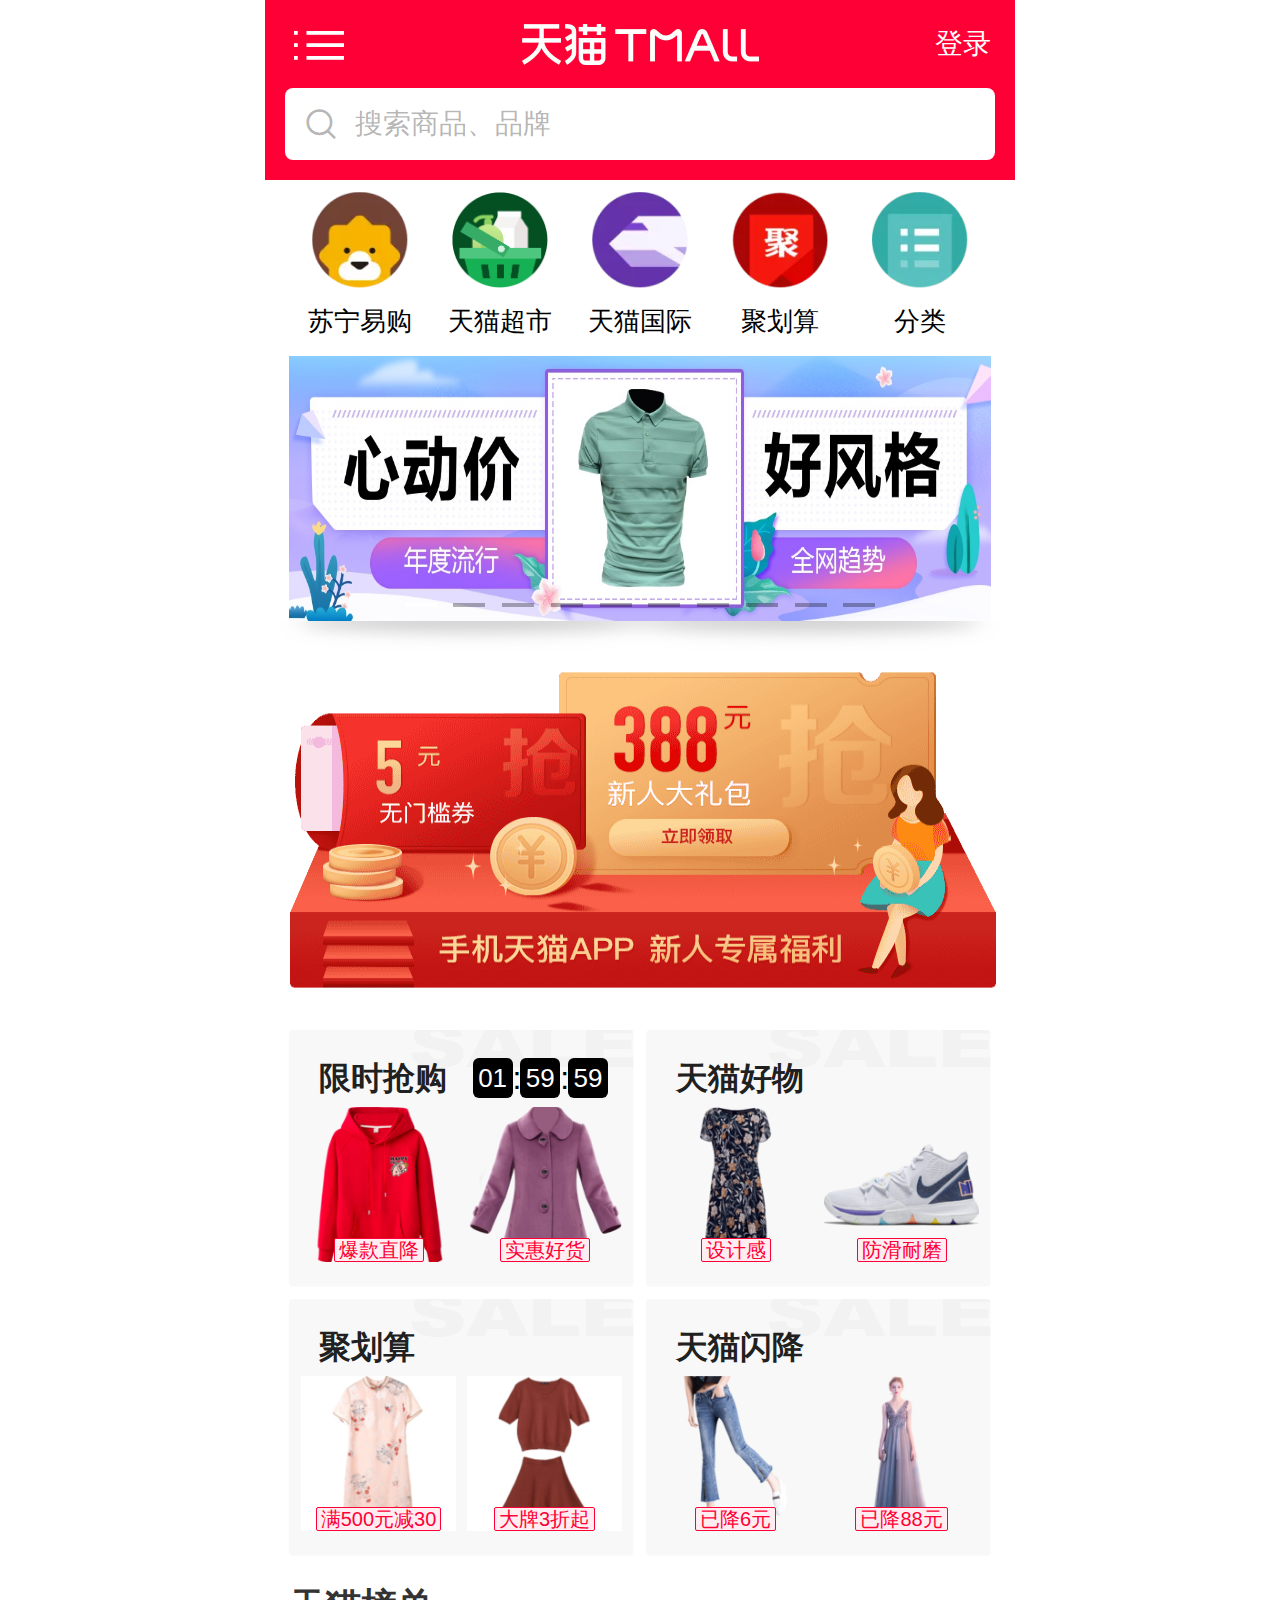
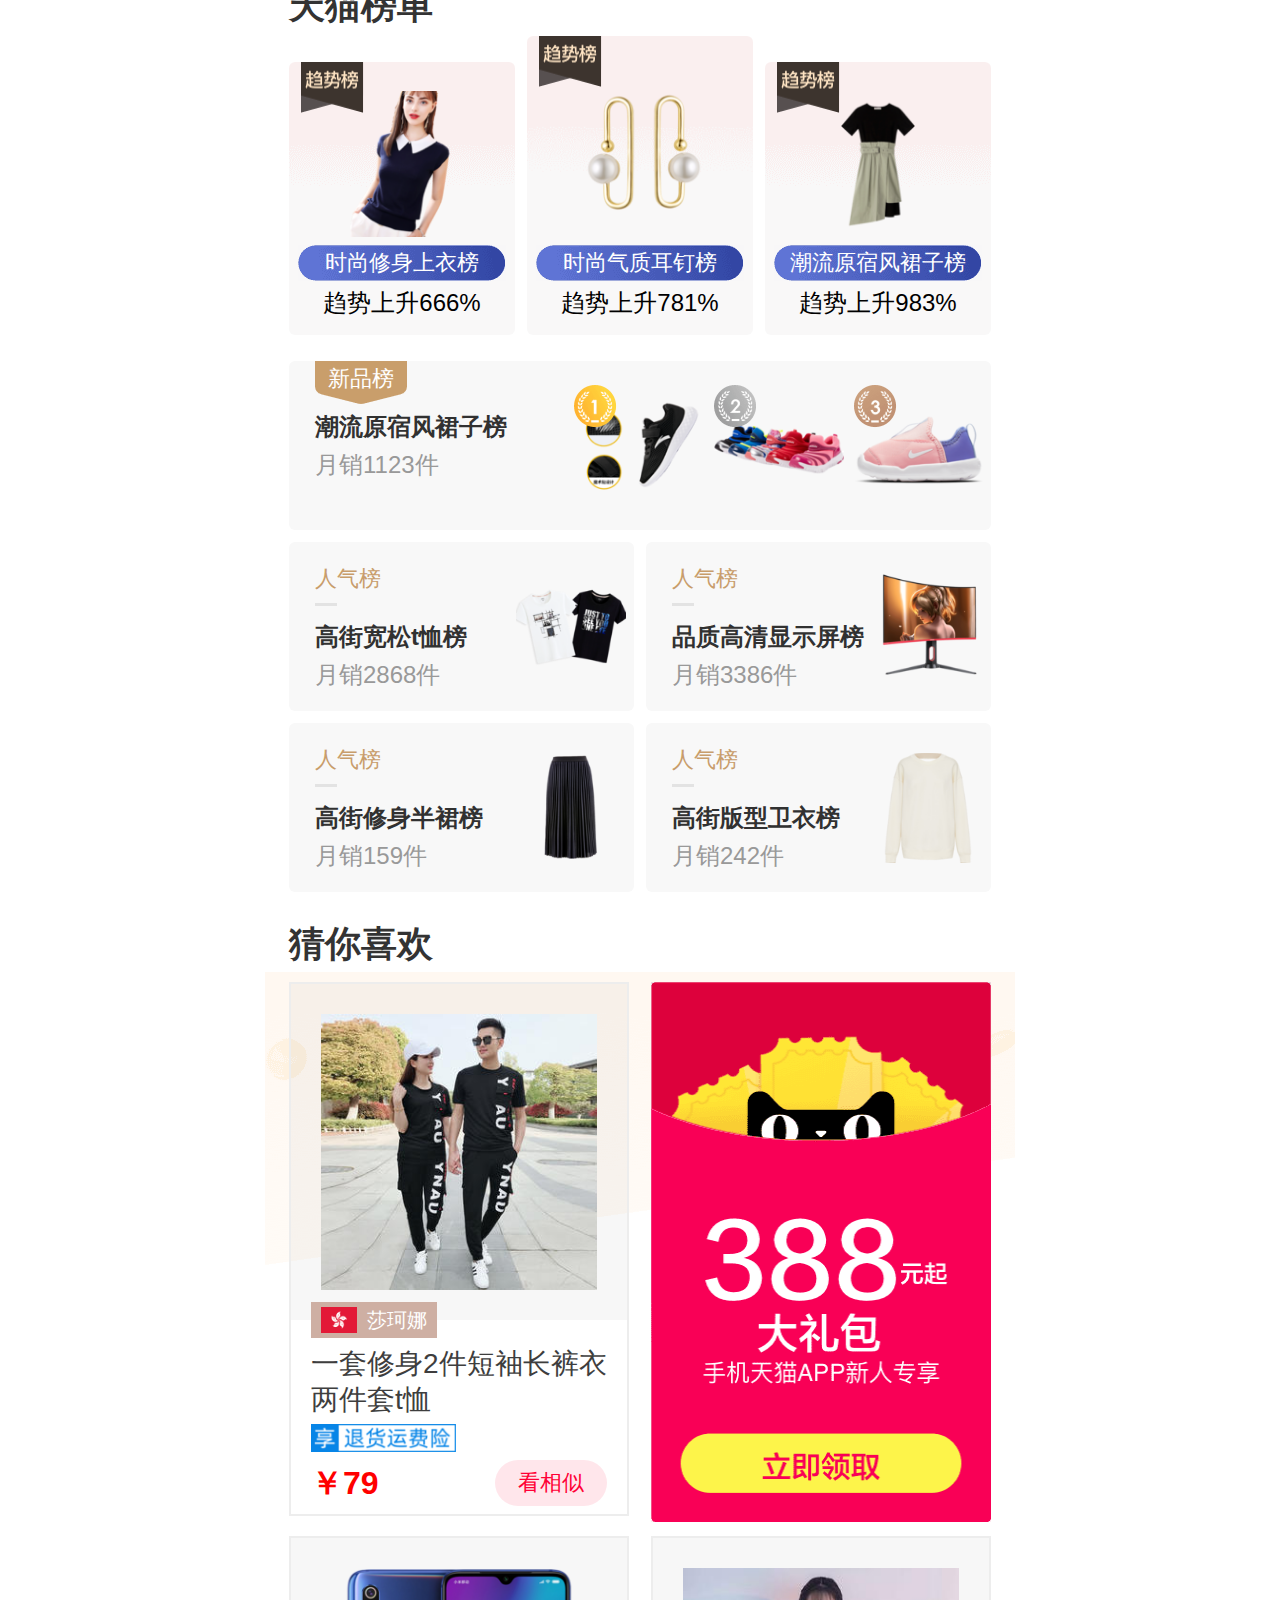
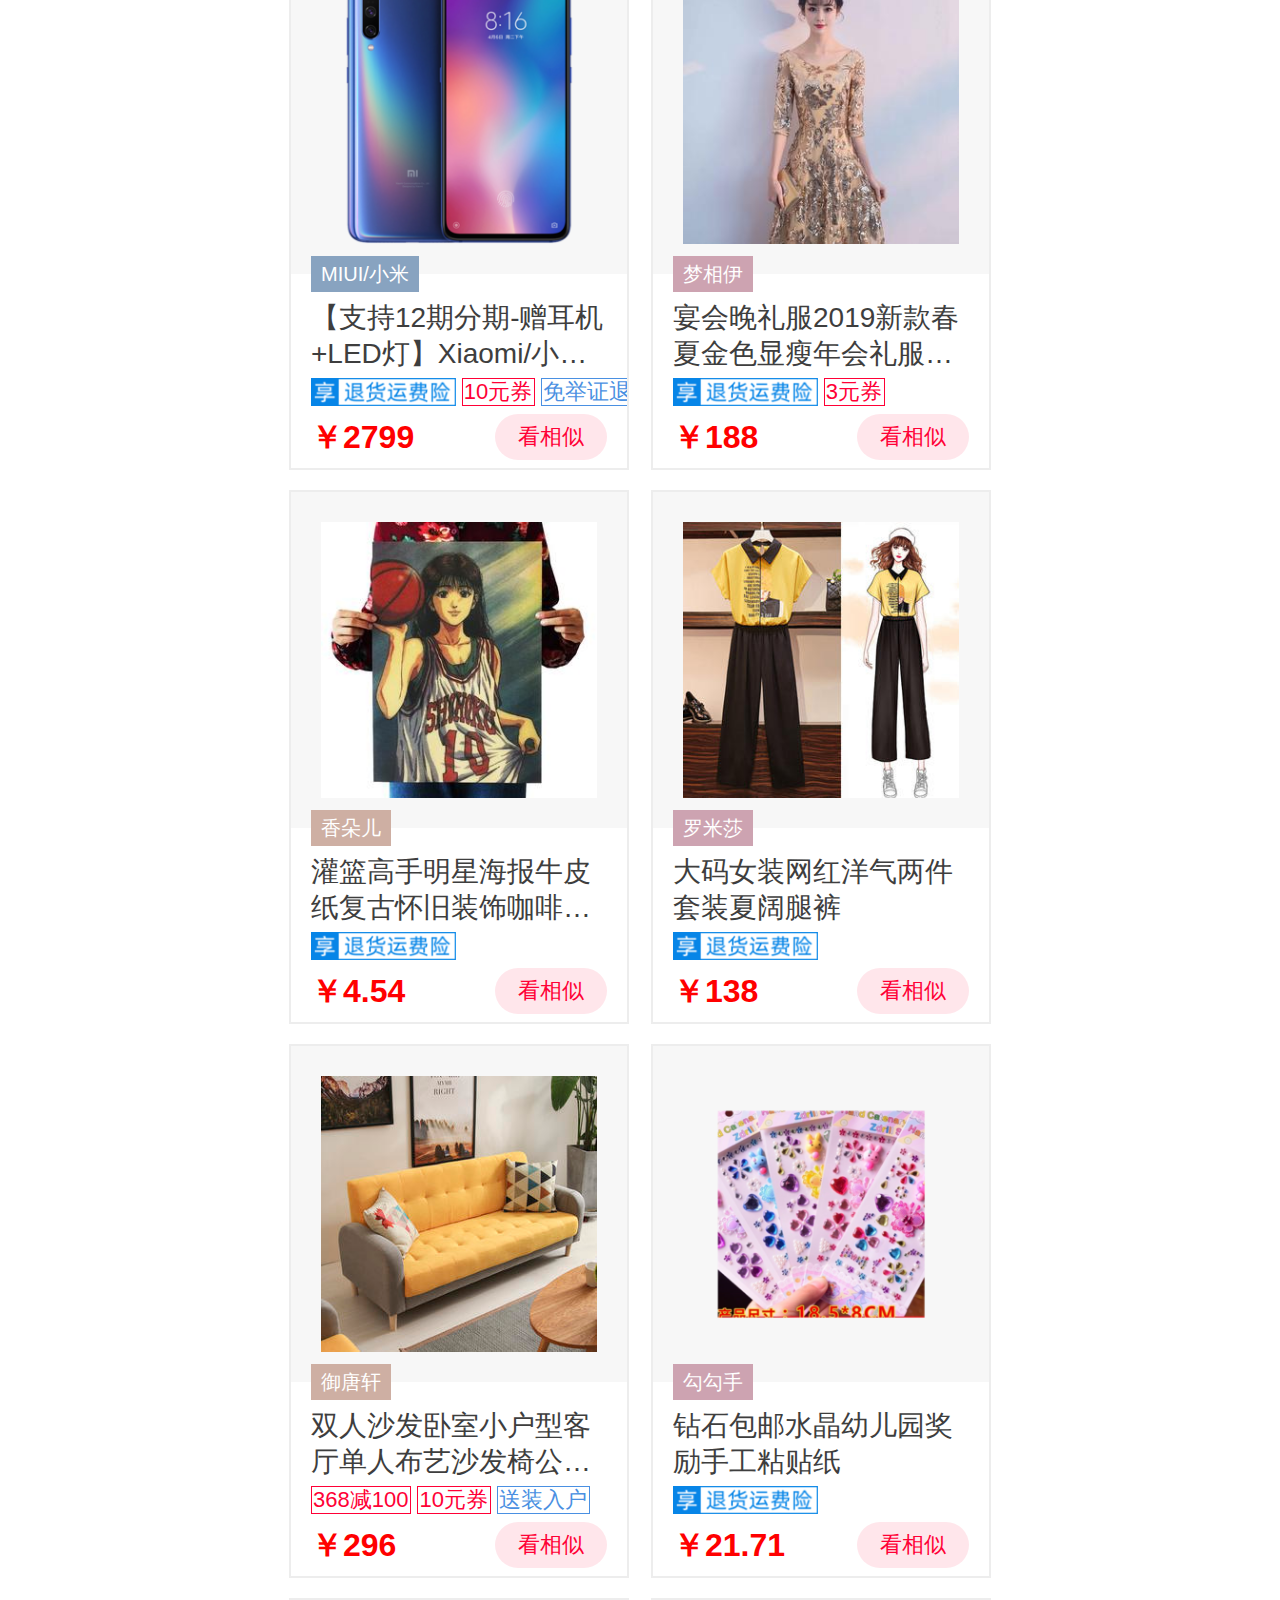
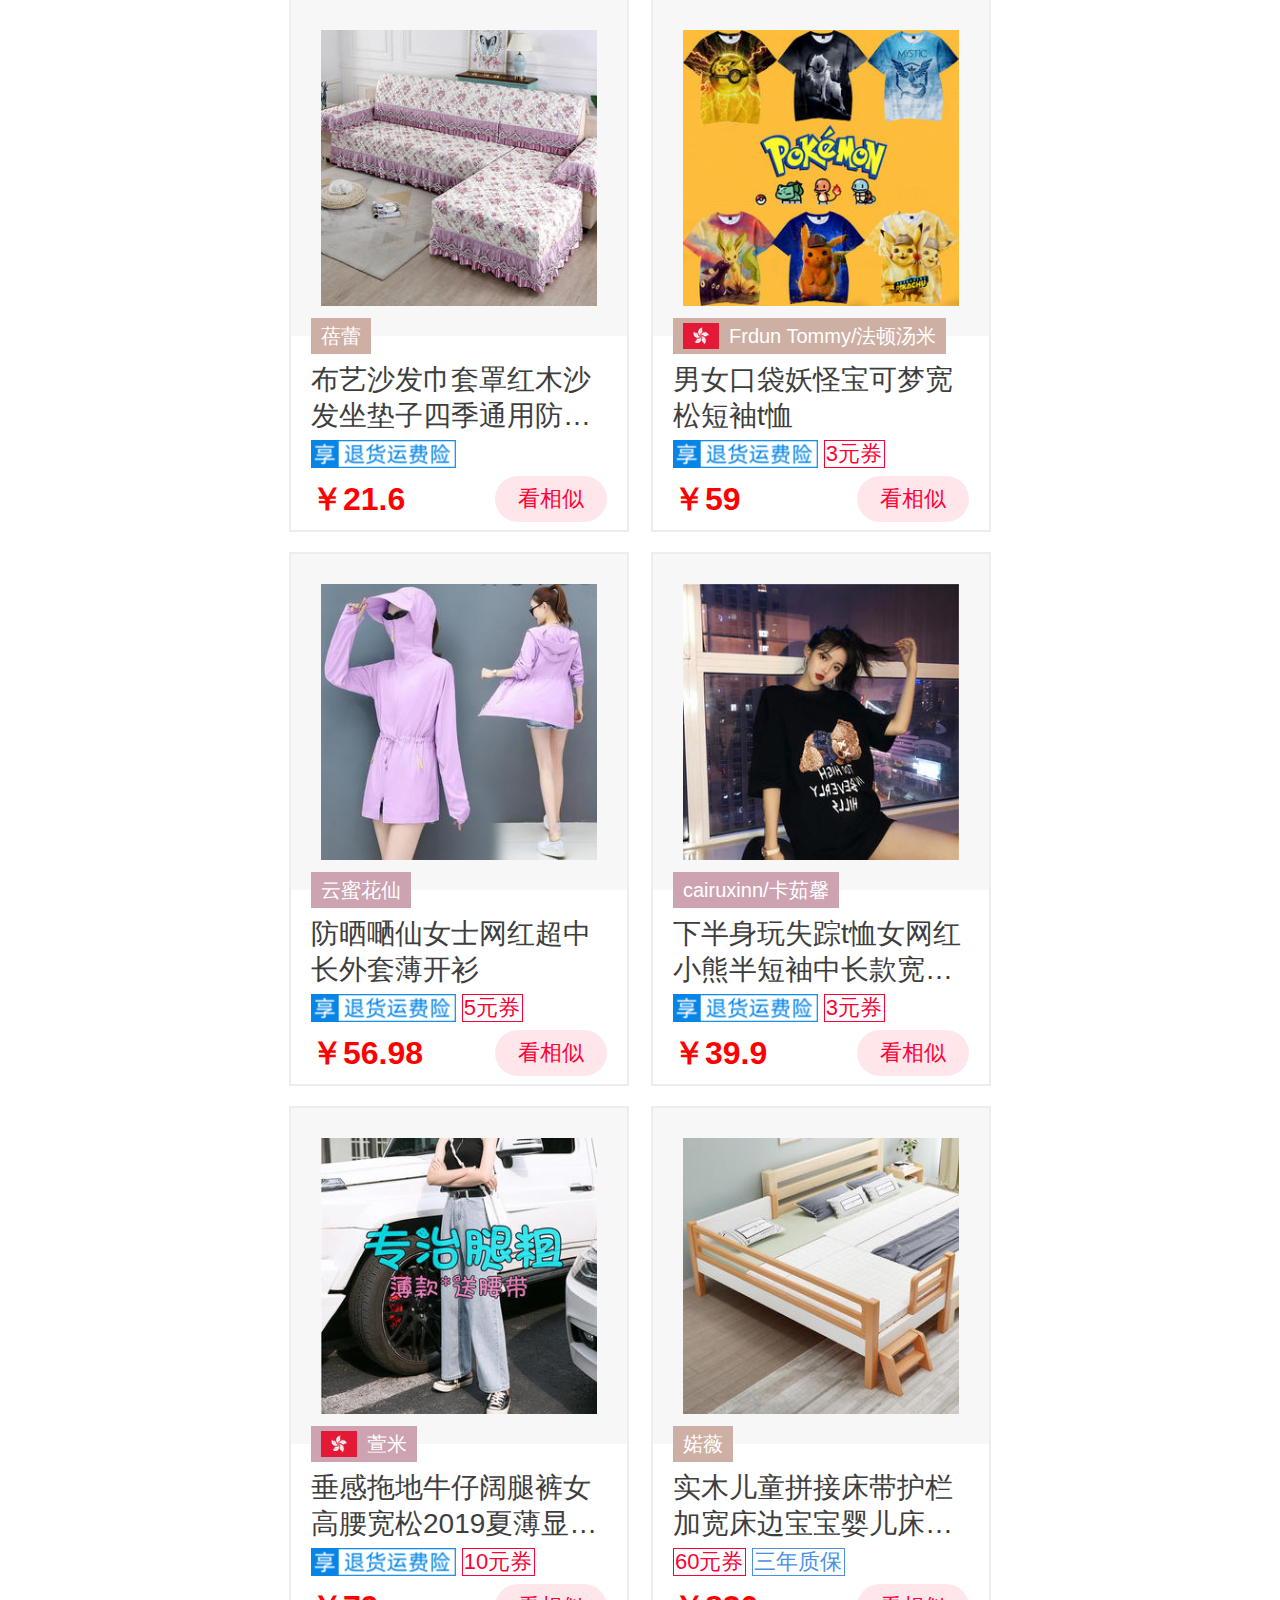
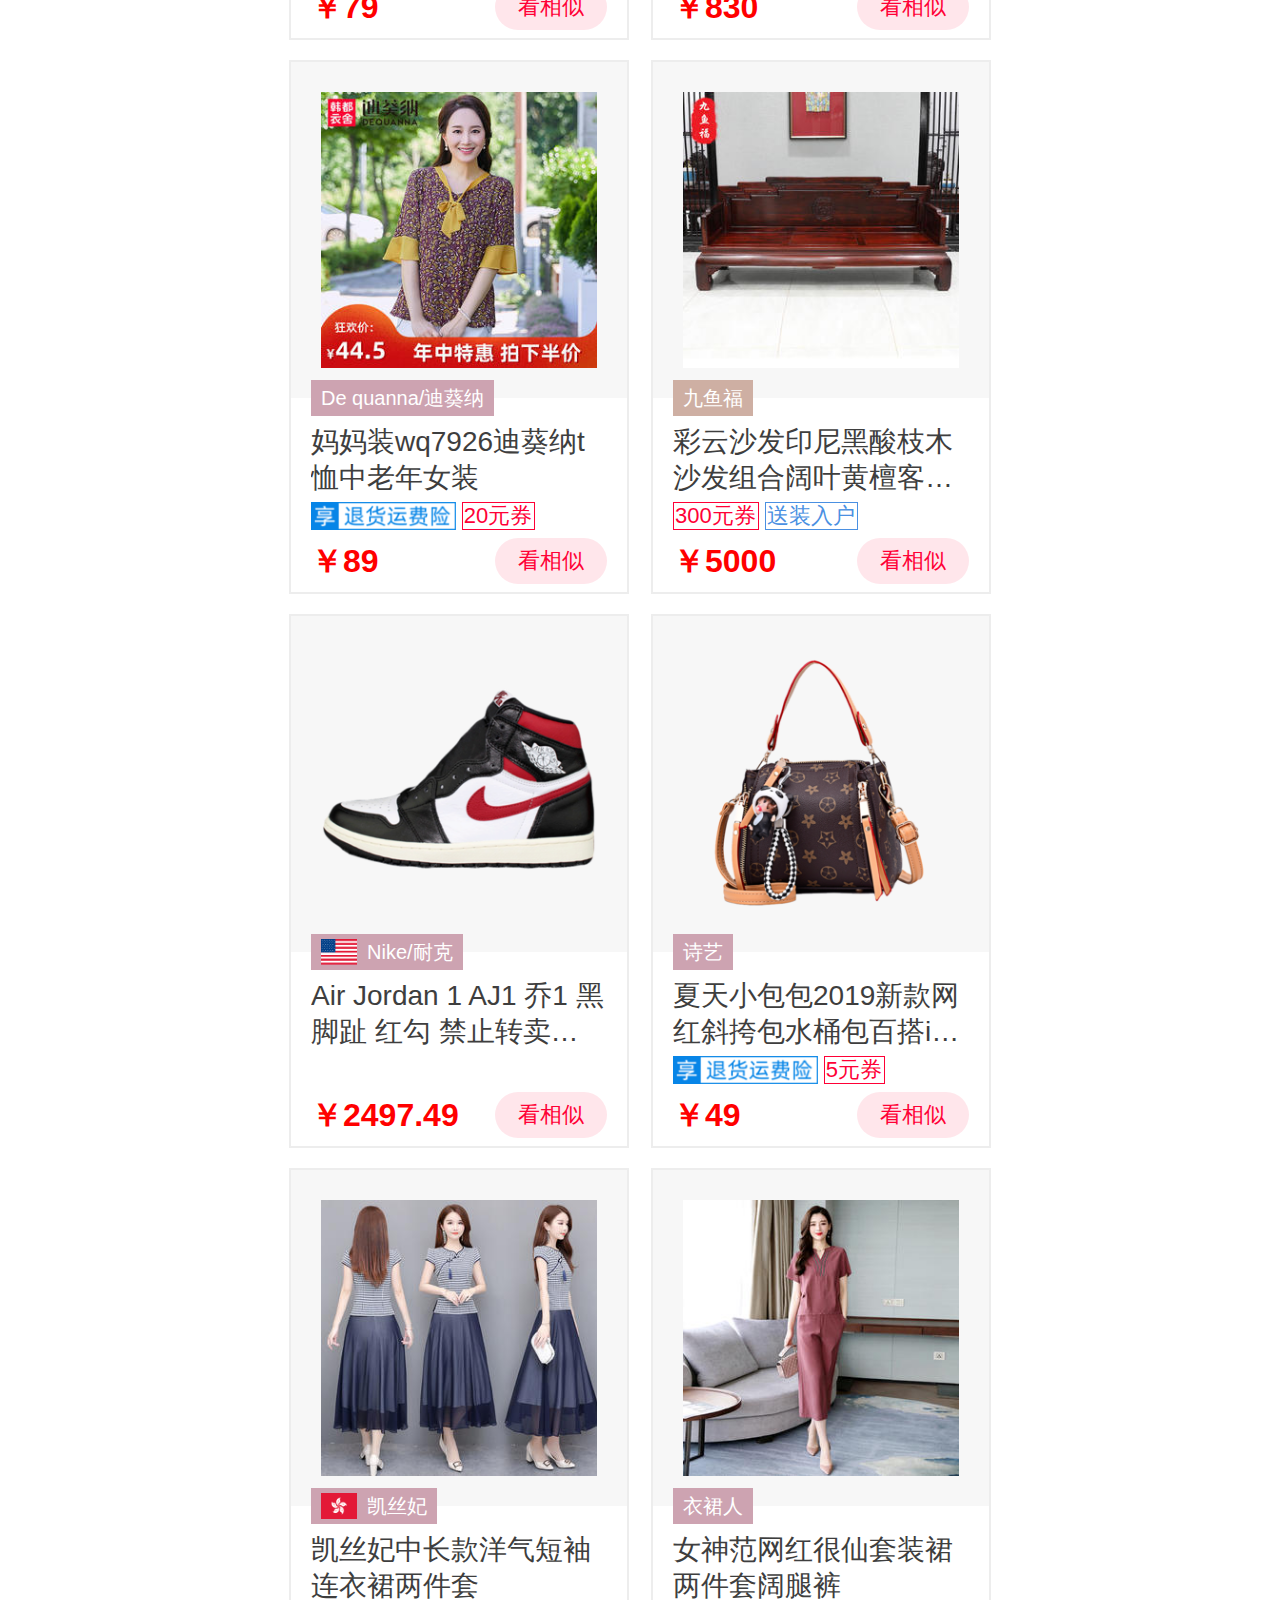
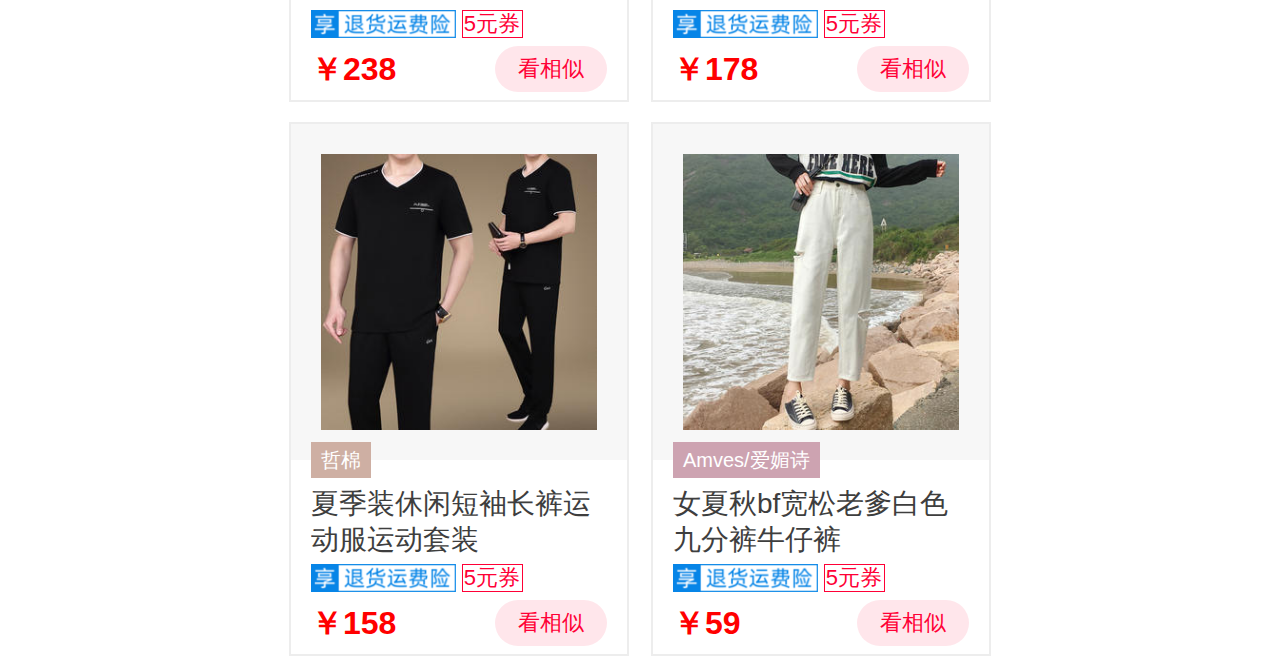
<file: index.html>
<!DOCTYPE html>
<html lang="en">
	<head>
		<meta charset="UTF-8">
		<meta name="viewport" content="width=device-width, initial-scale=1.0,user-scalable=0">
		<meta http-equiv="X-UA-Compatible" content="ie=edge">
		<meta name="apple-mobile-web-app-capable" content="yes"/>
		<meta name="apple-mobile-web-app-status-bar-style" content="black"/>
		<title>天猫TMALL</title>
		<link rel="shortcut icon" href="./img/icon/tmall.icon" type="image/x-icon">
		<link rel="stylesheet" type="text/css" href="css/mui.min.css" />
		<link rel="stylesheet" type="text/css" href="css/base.css"/>
		<link rel="stylesheet" type="text/css" href="css/index.css"/>
		<script src="js/wangyi-rem.js" type="text/javascript" charset="utf-8"></script>
		<script src="js/mui.min.js" type="text/javascript" charset="utf-8"></script>
	</head>
	<body>
		<!-- 响应式布局 -->
		<div class="tmall_container">
			<!-- 头部 -->
			<header>
				<div class="tmall_header">
					<div class="header_top">
						<a class="iconfont menu" href="https://www.tmall.com/wow/car/act/navtab?pos=5&acm=201803150.1003.2.3323494&scm=1003.2.201803150.OTHER_1523452695069_3323494#mui-nav-category">&#xe626;</a>
						<div class="tmall_icon">
							<img src="./img/header/tmall.png" >
						</div>
						<a class="login" href="#">登录</a>
					</div>
					<a class="search_link" href="#">
						<div class="search">
							<i class="f_left iconfont">&#xe7f8;</i>
							<span class="f_left">搜索商品、品牌</span>
						</div>
					</a>
				</div>
			</header>
			<!-- 主体部分 -->
			<main>
				<!-- 导航 -->
				<ul class="nav">
					<li>
						<a href="#">
							<img src="./img/nav/1.png" >
							<span>苏宁易购</span>
						</a>
					</li>
					<li>
						<a href="#">
							<img src="./img/nav/2.png" >
							<span>天猫超市</span>
						</a>
					</li>
					<li>
						<a href="#">
							<img src="./img/nav/3.png" >
							<span>天猫国际</span>
						</a>
					</li>
					<li>
						<a href="#">
							<img src="./img/nav/4.png" >
							<span>聚划算</span>
						</a>
					</li>
					<li>
						<a href="#">
							<img src="./img/nav/5.png" >
							<span>分类</span>
						</a>
					</li>
				</ul>
				<!-- 轮播大图 -->
				<div class="mui-slider">
					<div class="mui-slider-group mui-slider-loop">
					<!--支持循环，需要重复图片节点-->
						<div class="mui-slider-item mui-slider-item-duplicate">
							<a href="#"><img src="./img/banner/banner10.jpg" /></a>
						</div>
						<div class="mui-slider-item">
							<a href="#"><img src="./img/banner/banner1.jpg" /></a>
						</div><div class="mui-slider-item">
							<a href="#"><img src="./img/banner/banner2.jpg" /></a>
						</div><div class="mui-slider-item">
							<a href="#"><img src="./img/banner/banner3.jpg" /></a>
						</div><div class="mui-slider-item">
							<a href="#"><img src="./img/banner/banner4.jpg" /></a>
						</div><div class="mui-slider-item">
							<a href="#"><img src="./img/banner/banner5.jpg" /></a>
						</div><div class="mui-slider-item">
							<a href="#"><img src="./img/banner/banner6.jpg" /></a>
						</div><div class="mui-slider-item">
							<a href="#"><img src="./img/banner/banner7.jpg" /></a>
						</div><div class="mui-slider-item">
							<a href="#"><img src="./img/banner/banner8.jpg" /></a>
						</div><div class="mui-slider-item">
							<a href="#"><img src="./img/banner/banner9.jpg" /></a>
						</div><div class="mui-slider-item">
							<a href="#"><img src="./img/banner/banner10.jpg" /></a>
						</div>
						<div class="mui-slider-item mui-slider-item-duplicate">
							<a href="#"><img src="./img/banner/banner1.jpg" /></a>
						</div>
					</div>
					<div class="mui-slider-indicator mui-text-center">
					    <div class="mui-indicator mui-active"></div>
					    <div class="mui-indicator"></div>
					    <div class="mui-indicator"></div>
					    <div class="mui-indicator"></div>
					    <div class="mui-indicator"></div>
					    <div class="mui-indicator"></div>
					    <div class="mui-indicator"></div>
					    <div class="mui-indicator"></div>
					    <div class="mui-indicator"></div>
					    <div class="mui-indicator"></div>
					</div>
				</div>
				<img class="div slider_shadow" src="./img/banner/shadow.png" >
				<!-- 通栏广告大图 -->
				<a class="div" href="#"><img class="div adimg1" src="img/ad1.png" ></a>
				<!-- 四宫格广告 -->
				<div class="four_culumn ad_culumn">
					<div class="culumn_item culumn">
						<img class="div" src="img/ad_culumn/background.png" >
						<span class="title">限时抢购</span>
						<div class="countdown">
							<div class="hour box f_left">
								<span class="ten">0</span
								><span class="single">0</span>
							</div>
							<span class="symbol div f_left">:</span>
							<div class="minute box f_left">
								<span class="ten">0</span
								><span class="single">0</span>
							</div>
							<span class="symbol div f_left">:</span>
							<div class="second box f_left">
								<span class="ten">0</span
								><span class="single">0</span>
							</div>
						</div>
						<a class="prod prod1 div" href="#">
							<img class="div" src="img/ad_culumn/1-1.png" >
							<div class="intro">
								<span class="div">爆款直降</span>
							</div>
						</a>
						<a class="prod prod2 div" href="#">
							<img class="div" src="img/ad_culumn/1-2.png" >
							<div class="intro">
								<span class="div">实惠好货</span>
							</div>
						</a>
					</div>
					<div class="culumn_item culumn">
						<img class="div" src="img/ad_culumn/background.png" >
						<span class="title">天猫好物</span>
						<a class="prod prod1 div" href="#">
							<img class="div" src="img/ad_culumn/2-1.png" >
							<div class="intro">
								<span class="div">设计感</span>
							</div>
						</a>
						<a class="prod prod2 div" href="#">
							<img class="div" src="img/ad_culumn/2-2.png" >
							<div class="intro">
								<span class="div">防滑耐磨</span>
							</div>
						</a>
					</div>
					<div class="culumn_item culumn">
						<img class="div" src="img/ad_culumn/background.png" >
						<span class="title">聚划算</span>
						<a class="prod prod1 div" href="#">
							<img class="div" src="img/ad_culumn/3-1.png" >
							<div class="intro">
								<span class="div">满500元减30</span>
							</div>
						</a>
						<a class="prod prod2 div" href="#">
							<img class="div" src="img/ad_culumn/3-2.png" >
							<div class="intro">
								<span class="div">大牌3折起</span>
							</div>
						</a>
					</div>
					<div class="culumn_item culumn">
						<img class="div" src="img/ad_culumn/background.png" >
						<span class="title">天猫闪降</span>
						<a class="prod prod1 div" href="#">
							<img class="div" src="img/ad_culumn/4-1.png" >
							<div class="intro">
								<span class="div">已降6元</span>
							</div>
						</a>
						<a class="prod prod2 div" href="#">
							<img class="div" src="img/ad_culumn/4-2.png" >
							<div class="intro">
								<span class="div">已降88元</span>
							</div>
						</a>
					</div>
				</div>
				<!-- 天猫榜单 -->
				<div class="tmall_rank">
					<!-- 标题 -->
					<span class="title div">天猫榜单</span>
					<!-- 趋势榜 -->
					<div class="trend">
						<a href="#" class="div culumn aside">
							<img class="div tip" src="./img/天猫榜单/tip1.png" >
							<img class="div content" src="./img/天猫榜单/1-1.png" >
							<img class="div nameBox" src="./img/天猫榜单/1-box.png" >
							<span class="div name">时尚修身上衣榜</span>
							<span class="div prod">趋势上升666%</span>
						</a>
						<a href="#" class="div culumn middle">
							<img class="div tip" src="./img/天猫榜单/tip1.png" >
							<img class="div content" src="./img/天猫榜单/1-2.png" >
							<img class="div nameBox" src="./img/天猫榜单/1-box.png" >
							<span class="div name">时尚气质耳钉榜</span>
							<span class="div prod">趋势上升781%</span>
						</a>
						<a href="#" class="div culumn aside">
							<img class="div tip" src="./img/天猫榜单/tip1.png" >
							<img class="div content" src="./img/天猫榜单/1-3.png" >
							<img class="div nameBox" src="./img/天猫榜单/1-box.png" >
							<span class="div name">潮流原宿风裙子榜</span>
							<span class="div prod">趋势上升983%</span>
						</a>
					</div>
					<!-- 新品榜 -->
					<div class="newProd_big">
						<!-- 新品榜内轮播小图 -->
						<a href="#" class="div slider_container">
							<div class="mui-slider">
								<div class="mui-slider-group mui-slider-loop">
								<!--支持循环，需要重复图片节点-->
									<div class="mui-slider-item mui-slider-item-duplicate">
										<div class="sliderImg_container">
											<img class="div sliderImg" src="img/天猫榜单/2-4.png" >
											<img class="div tip" src="img/天猫榜单/2-num4.png" >
										</div>
										<div class="sliderImg_container">
											<img class="div sliderImg" src="img/天猫榜单/2-1.png" >
											<img class="div tip" src="img/天猫榜单/2-num5.png" >
										</div>
										<div class="sliderImg_container">
											<img class="div sliderImg" src="img/天猫榜单/2-6.png" >
											<img class="div tip" src="img/天猫榜单/2-num6.png" >
										</div>
									</div>
									<div class="mui-slider-item">
										<div class="sliderImg_container">
											<img class="div sliderImg" src="img/天猫榜单/2-1.png" >
											<img class="div tip" src="img/天猫榜单/2-num1.png" >
										</div>
										<div class="sliderImg_container">
											<img class="div sliderImg" src="img/天猫榜单/2-2.png" >
											<img class="div tip" src="img/天猫榜单/2-num2.png" >
										</div>
										<div class="sliderImg_container">
											<img class="div sliderImg" src="img/天猫榜单/2-3.png" >
											<img class="div tip" src="img/天猫榜单/2-num3.png" >
										</div>
									</div>
									<div class="mui-slider-item">
										<div class="sliderImg_container">
											<img class="div sliderImg" src="img/天猫榜单/2-4.png" >
											<img class="div tip" src="img/天猫榜单/2-num4.png" >
										</div>
										<div class="sliderImg_container">
											<img class="div sliderImg" src="img/天猫榜单/2-1.png" >
											<img class="div tip" src="img/天猫榜单/2-num5.png" >
										</div>
										<div class="sliderImg_container">
											<img class="div sliderImg" src="img/天猫榜单/2-6.png" >
											<img class="div tip" src="img/天猫榜单/2-num6.png" >
										</div>
									</div>
									<!--支持循环，需要重复图片节点-->
									<div class="mui-slider-item mui-slider-item-duplicate">
										<div class="sliderImg_container">
											<img class="div sliderImg" src="img/天猫榜单/2-1.png" >
											<img class="div tip" src="img/天猫榜单/2-num1.png" >
										</div>
										<div class="sliderImg_container">
											<img class="div sliderImg" src="img/天猫榜单/2-2.png" >
											<img class="div tip" src="img/天猫榜单/2-num2.png" >
										</div>
										<div class="sliderImg_container">
											<img class="div sliderImg" src="img/天猫榜单/2-3.png" >
											<img class="div tip" src="img/天猫榜单/2-num3.png" >
										</div>
									</div>
								</div>
							</div>
						</a>
						<!-- 新品榜内左边部分 -->
						<a class="div left" href="#">
							<img class="div tip" src="./img/天猫榜单/tip2.png" >
							<span class="div title">新品榜</span>
							<span class="div name">潮流原宿风裙子榜</span>
							<span class="div intro">月销1123件</span>
						</a>
					</div>
					<!-- 人气榜 -->
					<div class="four_culumn popular_culumn">
						<a href="#" class="div culumn_item culumn">
							<div class="left">
								<span class="div title">人气榜</span>
								<span class="div tip"></span>
								<span class="div name">高街宽松t恤榜</span>
								<span class="div intro">月销2868件</span>
							</div>
							<img src="img/天猫榜单/3-1.png" >
						</a>
						<a href="#" class="div culumn_item culumn">
							<div class="left">
								<span class="div title">人气榜</span>
								<span class="div tip"></span>
								<span class="div name">品质高清显示屏榜</span>
								<span class="div intro">月销3386件</span>
							</div>
							<img src="img/天猫榜单/3-2.png" >
						</a>
						<a href="#" class="div culumn_item culumn">
							<div class="left">
								<span class="div title">人气榜</span>
								<span class="div tip"></span>
								<span class="div name">高街修身半裙榜</span>
								<span class="div intro">月销159件</span>
							</div>
							<img src="img/天猫榜单/3-3.png" >
						</a>
						<a href="#" class="div culumn_item culumn">
							<div class="left">
								<span class="div title">人气榜</span>
								<span class="div tip"></span>
								<span class="div name">高街版型卫衣榜</span>
								<span class="div intro">月销242件</span>
							</div>
							<img src="img/天猫榜单/3-4.png" >
						</a>
					</div>
				</div>
				<!-- 猜你喜欢 -->
				<div class="prod_show">
					<!-- 栏目标题 -->
					<span class="div title">猜你喜欢</span>
					<!-- 栏目内容 -->
					<main>
						<a href="#" class="culumn_item">
							<div class="picture">
								<img class="div" src="./img/prod_show/0.jpg" >
							</div>
							<div class="label clearfix bgc0">
								<img class="f_left" src="./img/prod_show/1-label.png">
								<span class="f_left" >莎珂娜</span>
							</div>
							<div class="intro">
								<span class="title">一套修身2件短袖长裤衣两件套t恤</span>
								<div class="rights">
									<img src="img/prod_show/yunfeixian.png" alt="">
								</div>
							</div>
							<div class="foot">
								<span class="price">￥79</span>
								<span class="more">看相似</span>
							</div>
						</a>
						<a href="#" class="culumn_item">
							<img class="picture_l" src="img/prod_show/picture_l.png" alt="">
						</a>
						<a href="#" class="culumn_item">
							<div class="picture">
								<img class="div" src="./img/prod_show/1.jpg" >
							</div>
							<div class="label clearfix bgc1">
								<span class="f_left" >MIUI/小米</span>
							</div>
							<div class="intro">
								<span class="title">【支持12期分期-赠耳机+LED灯】Xiaomi/小米 小米9 骁龙855全面屏小米手机9透明版小米官方旗舰店正品小米M9</span>
								<div class="rights">
									<div>
											<img src="img/prod_show/yunfeixian.png" alt="">
									</div>
									<span class="bdred">10元券</span>
									<span class="bdblue">免举证退换货</span>
								</div>
							</div>
							<div class="foot">
								<span class="price">￥2799</span>
								<span class="more">看相似</span>
							</div>
						</a>
						<a href="#" class="culumn_item">
							<div class="picture">
								<img class="div" src="./img/prod_show/2.jpg" >
							</div>
							<div class="label clearfix bgc2">
								<span class="f_left" >梦相伊</span>
							</div>
							<div class="intro">
								<span class="title">宴会晚礼服2019新款春夏金色显瘦年会礼服长款主持人红色礼服裙女</span>
								<div class="rights">
									<div>
											<img src="img/prod_show/yunfeixian.png" alt="">
									</div>
									<span class="bdred">3元券</span>
								</div>
							</div>
							<div class="foot">
								<span class="price">￥188</span>
								<span class="more">看相似</span>
							</div>
						</a>
						<a href="#" class="culumn_item">
							<div class="picture">
								<img class="div" src="./img/prod_show/3.jpg" >
							</div>
							<div class="label clearfix bgc0">
								<span class="f_left" >香朵儿</span>
							</div>
							<div class="intro">
								<span class="title">灌篮高手明星海报牛皮纸复古怀旧装饰咖啡厅酒吧墙画芯</span>
								<div class="rights">
									<div>
											<img src="img/prod_show/yunfeixian.png" alt="">
									</div>
								</div>
							</div>
							<div class="foot">
								<span class="price">￥4.54</span>
								<span class="more">看相似</span>
							</div>
						</a>
						<a href="#" class="culumn_item">
							<div class="picture">
								<img class="div" src="./img/prod_show/4.jpg" >
							</div>
							<div class="label clearfix bgc2">
								<span class="f_left" >罗米莎</span>
							</div>
							<div class="intro">
								<span class="title">大码女装网红洋气两件套装夏阔腿裤</span>
								<div class="rights">
									<div>
											<img src="img/prod_show/yunfeixian.png" alt="">
									</div>
								</div>
							</div>
							<div class="foot">
								<span class="price">￥138</span>
								<span class="more">看相似</span>
							</div>
						</a>
						<a href="#" class="culumn_item">
							<div class="picture">
								<img class="div" src="./img/prod_show/5.jpg" >
							</div>
							<div class="label clearfix bgc0">
								<span class="f_left" >御唐轩</span>
							</div>
							<div class="intro">
								<span class="title">双人沙发卧室小户型客厅单人布艺沙发椅公寓简约现代三人北欧租房</span>
								<div class="rights">
									<span class="bdred">368减100</span>
									<span class="bdred">10元券</span>
									<span class="bdblue">送装入户</span>
								</div>
							</div>
							<div class="foot">
								<span class="price">￥296</span>
								<span class="more">看相似</span>
							</div>
						</a>
						<a href="#" class="culumn_item">
							<div class="picture">
								<img class="div" src="./img/prod_show/6.jpg" >
							</div>
							<div class="label clearfix bgc2">
								<span class="f_left" >勾勾手</span>
							</div>
							<div class="intro">
								<span class="title">钻石包邮水晶幼儿园奖励手工粘贴纸</span>
								<div class="rights">
									<div>
											<img src="img/prod_show/yunfeixian.png" alt="">
									</div>
								</div>
							</div>
							<div class="foot">
								<span class="price">￥21.71</span>
								<span class="more">看相似</span>
							</div>
						</a>
						<a href="#" class="culumn_item">
							<div class="picture">
								<img class="div" src="./img/prod_show/7.jpg" >
							</div>
							<div class="label clearfix bgc0">
								<span class="f_left" >蓓蕾</span>
							</div>
							<div class="intro">
								<span class="title">布艺沙发巾套罩红木沙发坐垫子四季通用防滑布艺全盖123组合定做</span>
								<div class="rights">
									<div>
											<img src="img/prod_show/yunfeixian.png" alt="">
									</div>
								</div>
							</div>
							<div class="foot">
								<span class="price">￥21.6</span>
								<span class="more">看相似</span>
							</div>
						</a>
						<a href="#" class="culumn_item">
							<div class="picture">
								<img class="div" src="./img/prod_show/8.jpg" >
							</div>
							<div class="label clearfix bgc0">
								<img class="f_left" src="./img/prod_show/1-label.png">
								<span class="f_left" >Frdun Tommy/法顿汤米</span>
							</div>
							<div class="intro">
								<span class="title">男女口袋妖怪宝可梦宽松短袖t恤</span>
								<div class="rights">
									<div>
											<img src="img/prod_show/yunfeixian.png" alt="">
									</div>
									<span class="bdred">3元券</span>
								</div>
							</div>
							<div class="foot">
								<span class="price">￥59</span>
								<span class="more">看相似</span>
							</div>
						</a>
						<a href="#" class="culumn_item">
							<div class="picture">
								<img class="div" src="./img/prod_show/9.jpg" >
							</div>
							<div class="label clearfix bgc2">
								<span class="f_left" >云蜜花仙</span>
							</div>
							<div class="intro">
								<span class="title">防晒嗮仙女士网红超中长外套薄开衫</span>
								<div class="rights">
									<div>
											<img src="img/prod_show/yunfeixian.png" alt="">
									</div>
									<span class="bdred">5元券</span>
								</div>
							</div>
							<div class="foot">
								<span class="price">￥56.98</span>
								<span class="more">看相似</span>
							</div>
						</a>
						<a href="#" class="culumn_item">
							<div class="picture">
								<img class="div" src="./img/prod_show/10.jpg" >
							</div>
							<div class="label clearfix bgc2">
								<span class="f_left" >cairuxinn/卡茹馨</span>
							</div>
							<div class="intro">
								<span class="title">下半身玩失踪t恤女网红小熊半短袖中长款宽松黑暗系厌世上衣酷潮</span>
								<div class="rights">
									<div>
											<img src="img/prod_show/yunfeixian.png" alt="">
									</div>
									<span class="bdred">3元券</span>
								</div>
							</div>
							<div class="foot">
								<span class="price">￥39.9</span>
								<span class="more">看相似</span>
							</div>
						</a>
						<a href="#" class="culumn_item">
							<div class="picture">
								<img class="div" src="./img/prod_show/11.jpg" >
							</div>
							<div class="label clearfix bgc2">
								<img class="f_left" src="./img/prod_show/1-label.png" >
								<span class="f_left" >萱米</span>
							</div>
							<div class="intro">
								<span class="title">垂感拖地牛仔阔腿裤女高腰宽松2019夏薄显瘦直筒破洞泫雅丧系裤子</span>
								<div class="rights">
									<div>
											<img src="img/prod_show/yunfeixian.png" alt="">
									</div>
									<span class="bdred">10元券</span>
								</div>
							</div>
							<div class="foot">
								<span class="price">￥79</span>
								<span class="more">看相似</span>
							</div>
						</a>
						<a href="#" class="culumn_item">
							<div class="picture">
								<img class="div" src="./img/prod_show/12.jpg" >
							</div>
							<div class="label clearfix bgc0">
								<span class="f_left" >婼薇</span>
							</div>
							<div class="intro">
								<span class="title">实木儿童拼接床带护栏加宽床边宝宝婴儿床榉木小床拼接大床单人床</span>
								<div class="rights">
									<span class="bdred">60元券</span>
									<span class="bdblue">三年质保</span>
								</div>
							</div>
							<div class="foot">
								<span class="price">￥830</span>
								<span class="more">看相似</span>
							</div>
						</a>
						<a href="#" class="culumn_item">
							<div class="picture">
								<img class="div" src="./img/prod_show/13.jpg" >
							</div>
							<div class="label clearfix bgc2">
								<span class="f_left" >De quanna/迪葵纳</span>
							</div>
							<div class="intro">
								<span class="title">妈妈装wq7926迪葵纳t恤中老年女装</span>
								<div class="rights">
									<div>
											<img src="img/prod_show/yunfeixian.png" alt="">
									</div>
									<span class="bdred">20元券</span>
								</div>
							</div>
							<div class="foot">
								<span class="price">￥89</span>
								<span class="more">看相似</span>
							</div>
						</a>
						<a href="#" class="culumn_item">
							<div class="picture">
								<img class="div" src="./img/prod_show/14.jpg" >
							</div>
							<div class="label clearfix bgc0">
								<span class="f_left" >九鱼福</span>
							</div>
							<div class="intro">
								<span class="title">彩云沙发印尼黑酸枝木沙发组合阔叶黄檀客厅实木新中式红木家具</span>
								<div class="rights">
									<span class="bdred">300元券</span>
									<span class="bdblue">送装入户</span>
								</div>
							</div>
							<div class="foot">
								<span class="price">￥5000</span>
								<span class="more">看相似</span>
							</div>
						</a>
						<a href="#" class="culumn_item">
							<div class="picture">
								<img class="div" src="./img/prod_show/15.png" >
							</div>
							<div class="label clearfix bgc2">
								<img class="f_left" src="./img/prod_show/2-label.png" >
								<span class="f_left" >Nike/耐克</span>
							</div>
							<div class="intro">
								<span class="title">Air Jordan 1 AJ1 乔1 黑脚趾 红勾 禁止转卖 555088-575441-061</span>
								<div class="rights">
								</div>
							</div>
							<div class="foot">
								<span class="price">￥2497.49</span>
								<span class="more">看相似</span>
							</div>
						</a>
						<a href="#" class="culumn_item">
							<div class="picture">
								<img class="div" src="./img/prod_show/16.png" >
							</div>
							<div class="label clearfix bgc2">
								<span class="f_left" >诗艺</span>
							</div>
							<div class="intro">
								<span class="title">夏天小包包2019新款网红斜挎包水桶包百搭ins法国小众洋气女包</span>
								<div class="rights">
									<div>
											<img src="img/prod_show/yunfeixian.png" alt="">
									</div>
									<span class="bdred">5元券</span>
								</div>
							</div>
							<div class="foot">
								<span class="price">￥49</span>
								<span class="more">看相似</span>
							</div>
						</a>
						<a href="#" class="culumn_item">
							<div class="picture">
								<img class="div" src="./img/prod_show/17.jpg" >
							</div>
							<div class="label clearfix bgc2">
								<img class="f_left" src="./img/prod_show/1-label.png" >
								<span class="f_left" >凯丝妃</span>
							</div>
							<div class="intro">
								<span class="title">凯丝妃中长款洋气短袖连衣裙两件套</span>
								<div class="rights">
									<div>
											<img src="img/prod_show/yunfeixian.png" alt="">
									</div>
									<span class="bdred">5元券</span>
								</div>
							</div>
							<div class="foot">
								<span class="price">￥238</span>
								<span class="more">看相似</span>
							</div>
						</a>
						<a href="#" class="culumn_item">
							<div class="picture">
								<img class="div" src="./img/prod_show/18.jpg" >
							</div>
							<div class="label clearfix bgc2">
								<span class="f_left" >衣裙人</span>
							</div>
							<div class="intro">
								<span class="title">女神范网红很仙套装裙两件套阔腿裤</span>
								<div class="rights">
									<div>
											<img src="img/prod_show/yunfeixian.png" alt="">
									</div>
									<span class="bdred">5元券</span>
								</div>
							</div>
							<div class="foot">
								<span class="price">￥178</span>
								<span class="more">看相似</span>
							</div>
						</a>
						<a href="#" class="culumn_item">
							<div class="picture">
								<img class="div" src="./img/prod_show/19.jpg" >
							</div>
							<div class="label clearfix bgc0">
								<span class="f_left" >哲棉</span>
							</div>
							<div class="intro">
								<span class="title">夏季装休闲短袖长裤运动服运动套装</span>
								<div class="rights">
									<div>
											<img src="img/prod_show/yunfeixian.png" alt="">
									</div>
									<span class="bdred">5元券</span>
								</div>
							</div>
							<div class="foot">
								<span class="price">￥158</span>
								<span class="more">看相似</span>
							</div>
						</a>
						<a href="#" class="culumn_item">
							<div class="picture">
								<img class="div" src="./img/prod_show/20.jpg" >
							</div>
							<div class="label clearfix bgc2">
								<span class="f_left" >Amves/爱媚诗</span>
							</div>
							<div class="intro">
								<span class="title">女夏秋bf宽松老爹白色九分裤牛仔裤</span>
								<div class="rights">
									<div>
											<img src="img/prod_show/yunfeixian.png" alt="">
									</div>
									<span class="bdred">5元券</span>
								</div>
							</div>
							<div class="foot">
								<span class="price">￥59</span>
								<span class="more">看相似</span>
							</div>
						</a>
					</main>
				</div>
			</main>
		</div>
		<script src="js/index.js" type="text/javascript" charset="utf-8"></script>
	</body>
</html>
</file>
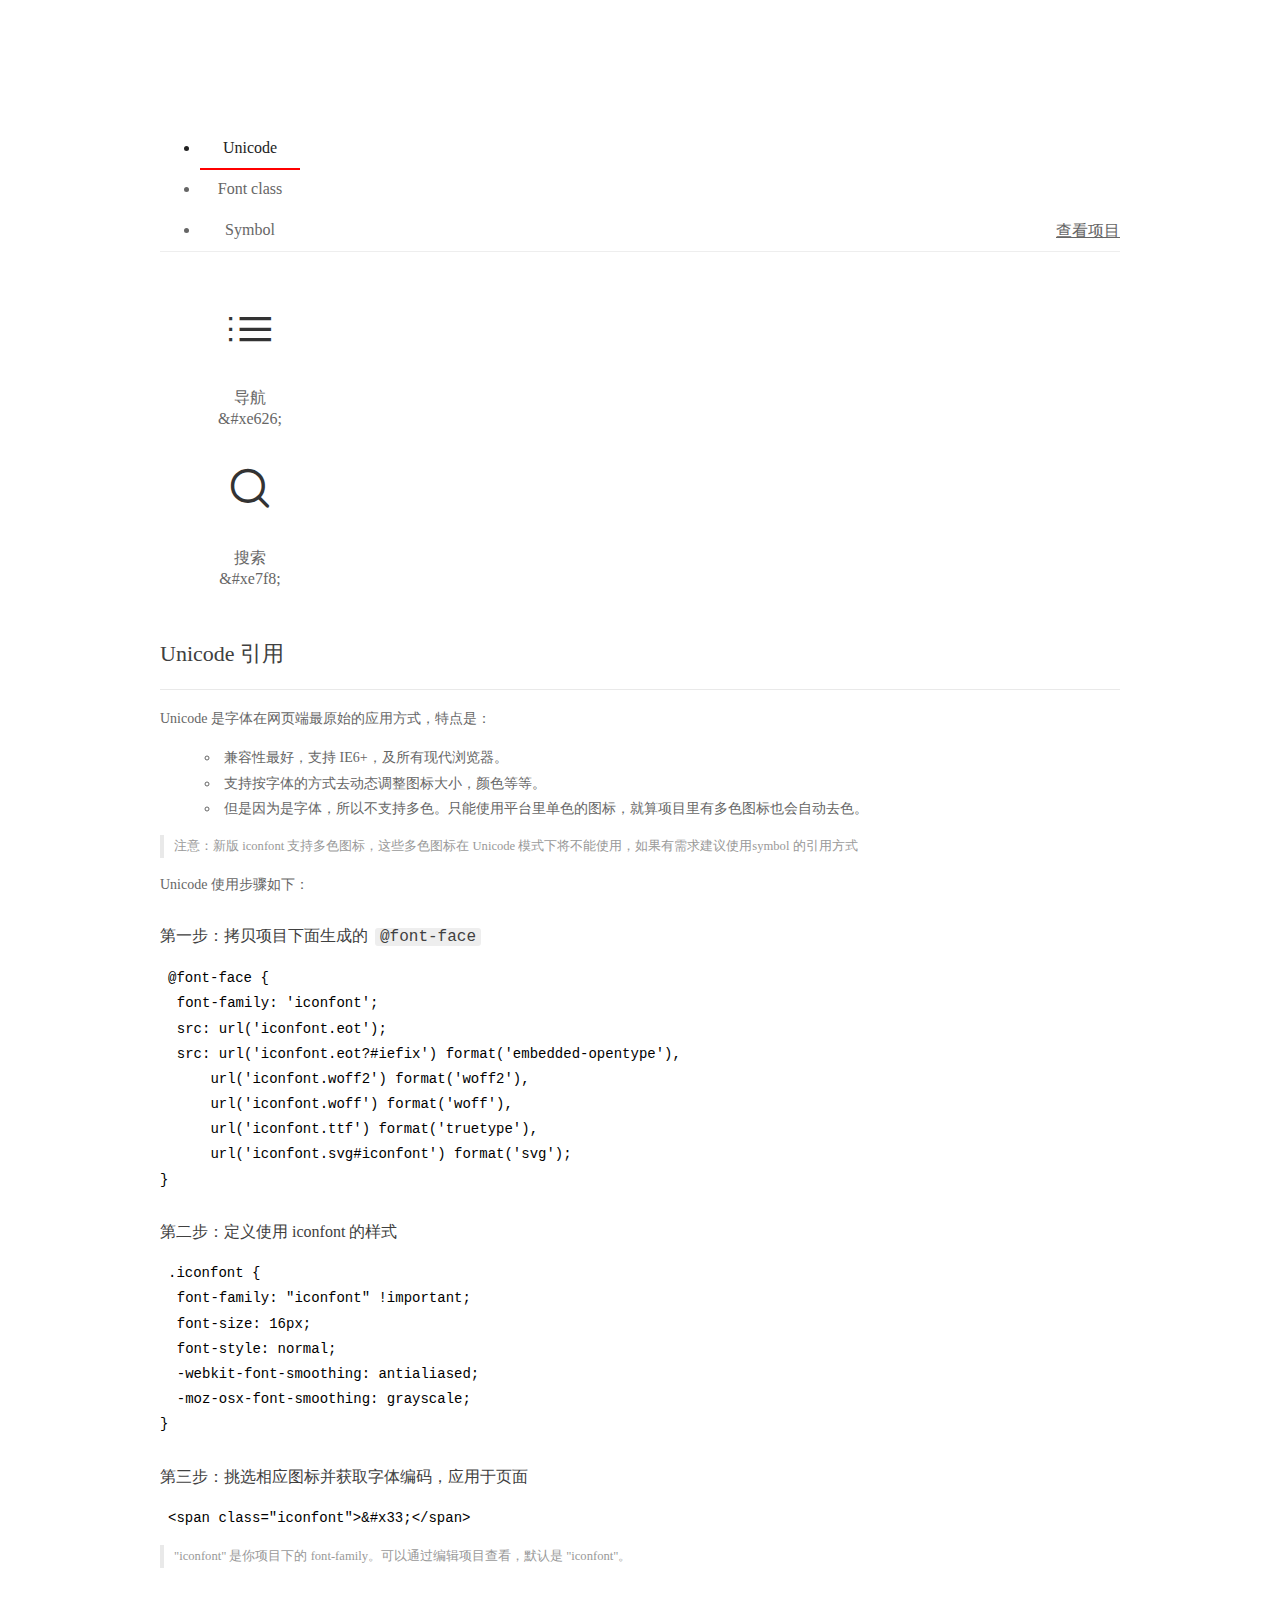
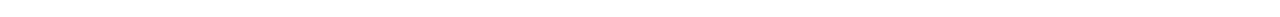
<file: font/demo_index.html>
<!DOCTYPE html>
<html>
<head>
  <meta charset="utf-8"/>
  <title>IconFont Demo</title>
  <link rel="shortcut icon" href="https://gtms04.alicdn.com/tps/i4/TB1_oz6GVXXXXaFXpXXJDFnIXXX-64-64.ico" type="image/x-icon"/>
  <link rel="stylesheet" href="https://g.alicdn.com/thx/cube/1.3.2/cube.min.css">
  <link rel="stylesheet" href="demo.css">
  <link rel="stylesheet" href="iconfont.css">
  <script src="iconfont.js"></script>
  <!-- jQuery -->
  <script src="https://a1.alicdn.com/oss/uploads/2018/12/26/7bfddb60-08e8-11e9-9b04-53e73bb6408b.js"></script>
  <!-- 代码高亮 -->
  <script src="https://a1.alicdn.com/oss/uploads/2018/12/26/a3f714d0-08e6-11e9-8a15-ebf944d7534c.js"></script>
</head>
<body>
  <div class="main">
    <h1 class="logo"><a href="https://www.iconfont.cn/" title="iconfont 首页" target="_blank">&#xe86b;</a></h1>
    <div class="nav-tabs">
      <ul id="tabs" class="dib-box">
        <li class="dib active"><span>Unicode</span></li>
        <li class="dib"><span>Font class</span></li>
        <li class="dib"><span>Symbol</span></li>
      </ul>
      
      <a href="https://www.iconfont.cn/manage/index?manage_type=myprojects&projectId=1179385" target="_blank" class="nav-more">查看项目</a>
      
    </div>
    <div class="tab-container">
      <div class="content unicode" style="display: block;">
          <ul class="icon_lists dib-box">
          
            <li class="dib">
              <span class="icon iconfont">&#xe626;</span>
                <div class="name">导航</div>
                <div class="code-name">&amp;#xe626;</div>
              </li>
          
            <li class="dib">
              <span class="icon iconfont">&#xe7f8;</span>
                <div class="name">搜索</div>
                <div class="code-name">&amp;#xe7f8;</div>
              </li>
          
          </ul>
          <div class="article markdown">
          <h2 id="unicode-">Unicode 引用</h2>
          <hr>

          <p>Unicode 是字体在网页端最原始的应用方式，特点是：</p>
          <ul>
            <li>兼容性最好，支持 IE6+，及所有现代浏览器。</li>
            <li>支持按字体的方式去动态调整图标大小，颜色等等。</li>
            <li>但是因为是字体，所以不支持多色。只能使用平台里单色的图标，就算项目里有多色图标也会自动去色。</li>
          </ul>
          <blockquote>
            <p>注意：新版 iconfont 支持多色图标，这些多色图标在 Unicode 模式下将不能使用，如果有需求建议使用symbol 的引用方式</p>
          </blockquote>
          <p>Unicode 使用步骤如下：</p>
          <h3 id="-font-face">第一步：拷贝项目下面生成的 <code>@font-face</code></h3>
<pre><code class="language-css"
>@font-face {
  font-family: 'iconfont';
  src: url('iconfont.eot');
  src: url('iconfont.eot?#iefix') format('embedded-opentype'),
      url('iconfont.woff2') format('woff2'),
      url('iconfont.woff') format('woff'),
      url('iconfont.ttf') format('truetype'),
      url('iconfont.svg#iconfont') format('svg');
}
</code></pre>
          <h3 id="-iconfont-">第二步：定义使用 iconfont 的样式</h3>
<pre><code class="language-css"
>.iconfont {
  font-family: "iconfont" !important;
  font-size: 16px;
  font-style: normal;
  -webkit-font-smoothing: antialiased;
  -moz-osx-font-smoothing: grayscale;
}
</code></pre>
          <h3 id="-">第三步：挑选相应图标并获取字体编码，应用于页面</h3>
<pre>
<code class="language-html"
>&lt;span class="iconfont"&gt;&amp;#x33;&lt;/span&gt;
</code></pre>
          <blockquote>
            <p>"iconfont" 是你项目下的 font-family。可以通过编辑项目查看，默认是 "iconfont"。</p>
          </blockquote>
          </div>
      </div>
      <div class="content font-class">
        <ul class="icon_lists dib-box">
          
          <li class="dib">
            <span class="icon iconfont icondaohang"></span>
            <div class="name">
              导航
            </div>
            <div class="code-name">.icondaohang
            </div>
          </li>
          
          <li class="dib">
            <span class="icon iconfont iconsousuo"></span>
            <div class="name">
              搜索
            </div>
            <div class="code-name">.iconsousuo
            </div>
          </li>
          
        </ul>
        <div class="article markdown">
        <h2 id="font-class-">font-class 引用</h2>
        <hr>

        <p>font-class 是 Unicode 使用方式的一种变种，主要是解决 Unicode 书写不直观，语意不明确的问题。</p>
        <p>与 Unicode 使用方式相比，具有如下特点：</p>
        <ul>
          <li>兼容性良好，支持 IE8+，及所有现代浏览器。</li>
          <li>相比于 Unicode 语意明确，书写更直观。可以很容易分辨这个 icon 是什么。</li>
          <li>因为使用 class 来定义图标，所以当要替换图标时，只需要修改 class 里面的 Unicode 引用。</li>
          <li>不过因为本质上还是使用的字体，所以多色图标还是不支持的。</li>
        </ul>
        <p>使用步骤如下：</p>
        <h3 id="-fontclass-">第一步：引入项目下面生成的 fontclass 代码：</h3>
<pre><code class="language-html">&lt;link rel="stylesheet" href="./iconfont.css"&gt;
</code></pre>
        <h3 id="-">第二步：挑选相应图标并获取类名，应用于页面：</h3>
<pre><code class="language-html">&lt;span class="iconfont iconxxx"&gt;&lt;/span&gt;
</code></pre>
        <blockquote>
          <p>"
            iconfont" 是你项目下的 font-family。可以通过编辑项目查看，默认是 "iconfont"。</p>
        </blockquote>
      </div>
      </div>
      <div class="content symbol">
          <ul class="icon_lists dib-box">
          
            <li class="dib">
                <svg class="icon svg-icon" aria-hidden="true">
                  <use xlink:href="#icondaohang"></use>
                </svg>
                <div class="name">导航</div>
                <div class="code-name">#icondaohang</div>
            </li>
          
            <li class="dib">
                <svg class="icon svg-icon" aria-hidden="true">
                  <use xlink:href="#iconsousuo"></use>
                </svg>
                <div class="name">搜索</div>
                <div class="code-name">#iconsousuo</div>
            </li>
          
          </ul>
          <div class="article markdown">
          <h2 id="symbol-">Symbol 引用</h2>
          <hr>

          <p>这是一种全新的使用方式，应该说这才是未来的主流，也是平台目前推荐的用法。相关介绍可以参考这篇<a href="">文章</a>
            这种用法其实是做了一个 SVG 的集合，与另外两种相比具有如下特点：</p>
          <ul>
            <li>支持多色图标了，不再受单色限制。</li>
            <li>通过一些技巧，支持像字体那样，通过 <code>font-size</code>, <code>color</code> 来调整样式。</li>
            <li>兼容性较差，支持 IE9+，及现代浏览器。</li>
            <li>浏览器渲染 SVG 的性能一般，还不如 png。</li>
          </ul>
          <p>使用步骤如下：</p>
          <h3 id="-symbol-">第一步：引入项目下面生成的 symbol 代码：</h3>
<pre><code class="language-html">&lt;script src="./iconfont.js"&gt;&lt;/script&gt;
</code></pre>
          <h3 id="-css-">第二步：加入通用 CSS 代码（引入一次就行）：</h3>
<pre><code class="language-html">&lt;style&gt;
.icon {
  width: 1em;
  height: 1em;
  vertical-align: -0.15em;
  fill: currentColor;
  overflow: hidden;
}
&lt;/style&gt;
</code></pre>
          <h3 id="-">第三步：挑选相应图标并获取类名，应用于页面：</h3>
<pre><code class="language-html">&lt;svg class="icon" aria-hidden="true"&gt;
  &lt;use xlink:href="#icon-xxx"&gt;&lt;/use&gt;
&lt;/svg&gt;
</code></pre>
          </div>
      </div>

    </div>
  </div>
  <script>
  $(document).ready(function () {
      $('.tab-container .content:first').show()

      $('#tabs li').click(function (e) {
        var tabContent = $('.tab-container .content')
        var index = $(this).index()

        if ($(this).hasClass('active')) {
          return
        } else {
          $('#tabs li').removeClass('active')
          $(this).addClass('active')

          tabContent.hide().eq(index).fadeIn()
        }
      })
    })
  </script>
</body>
</html>
</file>
<file: css/base.css>
* {
	margin: 0;
	padding: 0;
}
body {
	background: transparent;
}
ul,li {
	list-style: none;
}
a {
	color: black;
	text-decoration: none;
}
@font-face {
  font-family: 'iconfont';
  src: url('../font/iconfont.eot');
  src: url('../font/iconfont.eot?#iefix') format('embedded-opentype'),
      url('../font/iconfont.woff2') format('woff2'),
      url('../font/iconfont.woff') format('woff'),
      url('../font/iconfont.ttf') format('truetype'),
      url('../font/iconfont.svg#iconfont') format('svg');
}
.iconfont {
  font-family: "iconfont" !important;
  font-size: 16px;
  font-style: normal;
  -webkit-font-smoothing: antialiased;
  -moz-osx-font-smoothing: grayscale;
}
.div {
	display: block;
	width: 100%;
}
.f_left {
	float: left;
}
.f_right {
	float: right;
}
.clearfix:after {
	content: '';
	height: 0;
	clear: both;
	visibility: hidden;
	opacity: 0;
}
.four_culumn {
	display: -webkit-flex;
	display: flex;
	justify-content: space-between;
	align-content: space-between;
	flex-wrap: wrap;
}
.culumn_item {
	position: relative;
}
.bgc0 {
	background: rgb(206, 175, 163);
}
.bgc1 {
	background: rgb(136, 163, 192);
}
.bgc2 {
	background: rgb(205, 163, 177);
}
.bdred {
	border: .01rem solid #ff0036;
	color: #ff0036;
}
.bdblue {
	border: .01rem solid #4a90e2;
	color: #4a90e2;
}
</file>
<file: css/index.css>
/* 头部样式 */
.tmall_container {
  width: 7.5rem;
  /* height: 100rem; */
  margin: 0 auto;
  position: relative;
}
.tmall_container > header {
	position: fixed;
	left: 0;
	top: 0;
	width: 100%;
	z-index: 999;
}
.tmall_header {
	max-width: 750px;
	min-width: 320px;
	margin: 0 auto;
	background: #ff0036;
	height: 1.8rem;
	position: relative;
	transition: all .3s ease;
}
.tmall_header.active {
	transform: translateY(-0.64rem);
}
.tmall_header > .header_top {
	height: 0.88rem;
	position: relative;
}
.tmall_header > .header_top > .menu {
	display: block;
	position: absolute;
	height: 0.6rem;
	width: 0.6rem;
	left: 0.24rem;
	top: 0.14rem;
	line-height: 0.6rem;
	font-size: 0.5rem;
	color: white;
	text-align: center;
	transition: all .3s ease;
}
.tmall_header > .header_top > .tmall_icon {
	position: absolute;
	width: 2.37rem;
	height: 0.41rem;
	left: 0;
	right: 0;
	top: 0;
	bottom: 0;
	margin: auto;
	transition: all .3s ease;
}
.tmall_header > .header_top > .tmall_icon.active {
	transform: scale(0);
}
.tmall_header > .header_top > .tmall_icon > img {
	display: block;
	width: 100%;
}
.tmall_header > .header_top > .login {
	display: block;
	width: 0.57rem;
	height: 0.6rem;
	line-height: 0.6rem;
	font-size: 0.28rem;
	position: absolute;
	right: 0.24rem;
	top: 0.14rem;
	color: white;
	text-align: right;
	transition: all .3s ease;
}
.tmall_header > .header_top > .menu.active,
.tmall_header > .header_top > .login.active {
	transform: translateY(0.78rem);
}
.tmall_header > .search_link {
	display: block;
	width: 100%;
	height: 0.92rem;
	position: absolute;
	bottom: 0;
	padding: 0 0.2rem 0.2rem;
	transition: all .3s ease;
}
.tmall_header > .search_link.active {
	transform: scaleX(0.8);
}
.tmall_header > .search_link > .search {
	height: 100%;
	padding: 0.2rem;
	background: white;
	border-radius: 0.08rem;
	position: relative;
}
.tmall_header > .search_link > .search > * {
	height: 100%;
	line-height: 0.32rem;
	color: rgba(0,0,0,0.3);
	transition: all .3s ease;
}
.tmall_header > .search_link > .search > i {
	width: 0.5rem;
	padding-right: 0.2rem;
	font-size: 0.32rem;
}
.tmall_header > .search_link > .search > i.active {
	transform: scaleX(1.25) translateX(0.1rem);
}
.tmall_header > .search_link > .search > span {
	font-size: 0.28rem;
	width: 2rem;
	text-align: left;
}
.tmall_header > .search_link > .search > span.active {
	transform: scaleX(1.25) translateX(0.3rem);
}

/* main样式 */
.tmall_container > main {
	position: absolute;
	left: 0;
	top: 1.8rem;
	width: 100%;
}
  /* 导航 */
.tmall_container > main > .nav {
	margin-top: 0.02rem;
	height: 1.54rem;
	display: -webkit-flex;
	display: flex;
	flex-wrap: nowrap;
	justify-content: center;
}
.tmall_container > main > .nav > li {
	height: 100%;
	width: 1.4rem;
}
.tmall_container > main > .nav > li > a {
	display: block;
	height: 100%;
}
.tmall_container > main > .nav > li img {
	display: block;
	margin: 0 0.22rem 0.04rem;
	padding-top: 0.1rem;
	width: 0.96rem;
	height: 1.06rem;
}
.tmall_container > main > .nav > li span {
	display: block;
	height: 0.44rem;
	padding-top: 0.14rem;
	line-height: 0.3rem;
	font-size: 0.26rem;
	text-align: center;
}
	/* 轮播 */
.tmall_container > main > .mui-slider .mui-slider-item {
	padding-top: 0.2rem;
}
.tmall_container > main > .mui-slider a {
	height: 100%;
	padding: 0 0.24rem;
}
.tmall_container > main > .mui-slider img {
	height: 2.645rem;
	width: 7.02rem;
}
.tmall_container > main > .mui-slider .mui-indicator {
	width: 0.32rem;
	height: 0.04rem;
	margin: 0.01rem 0.06rem;
	border-radius: 0;
	background: rgba(0,0,0,0.3);
	border: 0;
	box-shadow: none;
}
.tmall_container > main > .mui-slider .mui-indicator.mui-active {
	background: white;
}
	/* 广告大图片 */
.tmall_container > main .adimg1 {
	height: 3.6rem;
}
	/* 四宫格广告栏 */
.tmall_container > main > .ad_culumn {
	height: 5.26rem;
	margin: 0.2rem 0.24rem 0;
}
.tmall_container > main > .ad_culumn > .culumn {
	width: 3.45rem;
	height: 2.57rem;
}
.tmall_container > main > .ad_culumn > .culumn > img {
	width: 100%;
	height: 100%;
}
.tmall_container > main > .ad_culumn > .culumn > .title {
	display: block;
	position: absolute;
	left: 0.3rem;
	top: 0.32rem;
	width: 1.28rem;
	height: 0.32rem;
	line-height: 0.32rem;
	font-size: 0.32rem;
	font-weight: bold;
	color: #202020;
}
.tmall_container > main > .ad_culumn > .culumn > .countdown {
	width: 1.354rem;
	height: 0.4rem;
	position: absolute;
	right: 0.26rem;
	top: 0.28rem;
	
}
.tmall_container > main > .ad_culumn > .culumn > .countdown > .box {
	width: 0.4rem;
	height: 0.4rem;
	line-height: 0.4rem;
	border-radius: 0.06rem;
	background: #000;
	color: white;
	font-size: 0.26rem;
	text-align: center;
}
.tmall_container > main > .ad_culumn > .culumn > .countdown > .symbol {
	width: 0.077rem;
	height: 100%;
	line-height: 0.4rem;
	font-size: 0.32rem;
	color: #000;
	text-align: center;
}
.tmall_container > main > .ad_culumn > .culumn > .prod {
	width: 1.55rem;
	height: 1.55rem;
	position: absolute;
	bottom: 0.25rem;
}
.tmall_container > main > .ad_culumn > .culumn > .prod1 {
	left: 0.12rem;
}
.tmall_container > main > .ad_culumn > .culumn > .prod2 {
	right: 0.12rem;
}
.tmall_container > main > .ad_culumn > .culumn > .prod > .intro {
	position: absolute;
	width: 100%;
	height: 0.24rem;
	left: 0;
	bottom: 0;
	display: -webkit-flex;
	display: flex;
	justify-content: center;
}
.tmall_container > main > .ad_culumn > .culumn > .prod > .intro > span {
	width: auto;
	border: 0.01rem solid rgb(255,0,54);
	border-radius: 0.02rem;
	padding: 0 0.04rem;
	color: rgb(255,0,54);
	background: rgb(255, 237, 241);
	overflow: hidden;
	font-size: 0.2rem;
	height: 0.24rem;
	line-height: 0.22rem;
	max-width: 1.55rem;
}

/* 天猫榜单 */
.tmall_container > main > .tmall_rank {
	margin-top: 0.2rem;
	padding: 0 0.24rem;
}
	/* 标题 */
.tmall_container > main > .tmall_rank > .title {
	height: 0.6rem;
	line-height: 0.6rem;
	color: #333;
	font-size: 0.36rem;
	font-weight: bold;
}
	/* 趋势榜 */
.tmall_container > main > .tmall_rank > .trend {
	display: -webkit-flex;
	display: flex;
	justify-content: space-between;
	align-items: flex-end;
	margin-bottom: 0.12rem;
	height: 2.99rem;
}
.tmall_container > main > .tmall_rank > .trend > .culumn {
	width: 2.26rem;
	border-radius: 0.06rem;
	background: url(../img/天猫榜单/background1.png) no-repeat;
	background-size: cover;
	position: relative;
}
.tmall_container > main > .tmall_rank > .trend > .aside {
	height: 2.73rem;
}
.tmall_container > main > .tmall_rank > .trend > .middle {
	height: 2.99rem;
} 
.tmall_container > main > .tmall_rank > .trend > .culumn > .tip {
	position: absolute;
	top: 0;
	left: 0.12rem;
	width: 0.63rem;
	height: 0.51rem;
	z-index: 9;
}
.tmall_container > main > .tmall_rank > .trend > .culumn > .content {
	width: 1.46rem;
	height: 1.46rem;
	position: absolute;
	top: 0;
	left: 0;
	right: 0;
	bottom: 0;
	margin: 0.29rem auto 0;
}
.tmall_container > main > .tmall_rank > .trend > .culumn.middle > .content {
	margin-top: 0.45rem;
}
.tmall_container > main > .tmall_rank > .trend > .culumn > .nameBox {
	width: 2.08rem;
	height: 0.36rem;
	position: absolute;
	left: 0.09rem;
	bottom: 0.54rem;
}
.tmall_container > main > .tmall_rank > .trend > .culumn > .name {
	height: 0.36rem;
	line-height: 0.36rem;
	position: absolute;
	left: 0;
	bottom: 0.54rem;
	text-align: center;
	color: white;
	font-size: 0.22rem;
}
.tmall_container > main > .tmall_rank > .trend > .culumn > .prod {
	height: 0.36rem;
	line-height: 0.36rem;
	color: #000;
	font-size: 0.24rem;
	text-align: center;
	position: absolute;
	left: 0;
	bottom: 0.14rem;
}
	/* 新品榜 */
.tmall_container > main > .tmall_rank > .newProd_big {
	margin: 0.26rem 0 0.12rem;
	padding-left: 0.26rem;
	height: 1.69rem;
	position: relative;
	background: rgb(248, 248, 248);
	border-radius: 0.06rem;
}
		/* 新品榜轮播图 */
.tmall_container > main > .tmall_rank > .newProd_big .slider_container {
	width: 4.22rem;
	height: 1.3rem;
	position: absolute;
	top: 0;
	bottom: 0;
	right: 0;
	margin: auto 0;
}
/* .tmall_container > main > .tmall_rank > .newProd_big .slider_container .mui-slider-item {
	width: 4.22rem;
	height: 1.3rem;
} */
.tmall_container > main > .tmall_rank > .newProd_big .slider_container .sliderImg_container {
	height: 100%;
	width: 1.3rem;
	margin: 0.05rem;
	position: relative;
	float: left;
}
.tmall_container > main > .tmall_rank > .newProd_big .slider_container .sliderImg {
	width: 1.3rem;
}
.tmall_container > main > .tmall_rank > .newProd_big .slider_container .tip {
	width: 0.43rem;
	position: absolute;
	left: 0;
	top: 0;
}
		/* 新品榜其他部分 */
.tmall_container > main > .tmall_rank > .newProd_big > .left {
	height: 100%;
	width: 1.92rem;
}
.tmall_container > main > .tmall_rank > .newProd_big .tip {
	width: 0.92rem;
	height: 0.43rem;
	position: absolute;
}
.tmall_container > main > .tmall_rank > .newProd_big .title {
	width: 0.92rem;
	height: 0.36rem;
	line-height: 0.36rem;
	position: absolute;
	text-align: center;
	font-size: 0.22rem;
	color: white;
}
.tmall_container > main > .tmall_rank > .newProd_big .name {
	position: absolute;
	top: 0.47rem;
	width: auto;
	height: 0.38rem;
	line-height: 0.38rem;
	font-size: 0.24rem;
	font-weight: bold;
	color: #313131;
}
.tmall_container > main > .tmall_rank > .newProd_big .intro {
	position: absolute;
	top: 0.85rem;
	width: auto;
	height: 0.38rem;
	line-height: 0.38rem;
	font-size: 0.24rem;
	color: #999;
}
	/* 人气榜四宫格 */
.tmall_container > main > .tmall_rank > .popular_culumn {
	height: 3.5rem;
}
.tmall_container > main > .tmall_rank > .popular_culumn > .culumn {
	width: 3.45rem;
	height: 1.69rem;
	padding-left: 0.26rem;
	border-radius: 0.06rem;
	background: rgb(248, 248, 248);
	position: relative;
}
.tmall_container > main > .tmall_rank > .popular_culumn > .culumn > .left {
	height: 1.35rem;
	position: absolute;
	top: 0;
	bottom: 0;
	margin: auto 0;
}
.tmall_container > main > .tmall_rank > .popular_culumn > .culumn > .left > .title {
	width: auto;
	height: 0.4rem;
	line-height: 0.4rem;
	font-size: 0.22rem;
	color: #c89d6b;
}
.tmall_container > main > .tmall_rank > .popular_culumn > .culumn > .left > .tip {
	width: 0.22rem;
	height: 0.03rem;
	margin: 0.04rem 0 0.12rem;
	background: #e3e3e3;
}
.tmall_container > main > .tmall_rank > .popular_culumn > .culumn > .left > .name {
	height: 0.38rem;
	line-height: 0.38rem;
	font-size: 0.24rem;
	font-weight: bold;
	color: #313131;
}
.tmall_container > main > .tmall_rank > .popular_culumn > .culumn > .left > .intro {
	height: 0.38rem;
	line-height: 0.38rem;
	font-size: 0.24rem;
	color: #999;
}
.tmall_container > main > .tmall_rank > .popular_culumn > .culumn > img {
	width: 1.1rem;
	height: 1.1rem;
	position: absolute;
	top: 0.3rem;
	right: 0.08rem;
}

/* 猜你喜欢-产品展示栏 */
.tmall_container > main > .prod_show > .title {
	height: 0.6rem;
	line-height: 0.63rem;
	margin: 0.2rem 0.24rem 0;
	font-size: 0.36rem;
	font-weight: bold;
	color: #333;
	text-align: left;
}
.tmall_container > main > .prod_show > main {
	/* height: 100rem; */
	background: url(../img/prod_show/background.png) no-repeat;
	background-size: 7.5rem 2.94rem;
	padding: 0 0.24rem;
	display: -webkit-flex;
	display: flex;
	justify-content: space-between;
	flex-wrap: wrap;
	align-content: flex-start;
}
.tmall_container > main > .prod_show > main .culumn_item {
	width: 3.4rem;
	height: 5.34rem;
	border: 0.02rem solid rgb(237,237,237);
	margin: 0.1rem 0;
}
.tmall_container > main > .prod_show > main .culumn_item > .picture_l {
	width: 3.4rem;
	height: 5.4rem;
	position: absolute;
	left: -0.02rem;
	top: -0.02rem;

}
.tmall_container > main > .prod_show > main .culumn_item > .picture {
	width: 3.36rem;
	height: 3.36rem;
	padding: 0.3rem;
	background: rgba(0,0,0,0.03);
}
.tmall_container > main > .prod_show > main .culumn_item > .picture > img {
	width: 2.76rem;
	height: 2.76rem;
}
.tmall_container > main > .prod_show > main .culumn_item > .label {
	/* width: auto; */
	height: 0.36rem;
	line-height: 0.36rem;
	position: absolute;
	top: 3.18rem;
	left: 0.2rem;
	padding: 0 0.1rem;
	/* background: #cda3b1; */
	font-size: 0.2rem;
	color: white;
}
.tmall_container > main > .prod_show > main .culumn_item > .label > img {
	width: 0.36rem;
	height: 0.26rem;
	margin: 0.05rem 0.1rem 0 0;
}
.tmall_container > main > .prod_show > main .culumn_item > .intro {
	overflow: hidden;
	padding: .2rem .2rem 0;
	position: relative;
}
.tmall_container > main > .prod_show > main .culumn_item > .intro > .title {
	display: -webkit-box;
	overflow: hidden;
	text-overflow: ellipsis;
	-webkit-line-clamp: 2;
	-webkit-box-orient: vertical;
	line-height: .36rem;
	font-size: .28rem;
	color: #3e3e3e;
	margin: .06rem 0;
}
.tmall_container > main > .prod_show > main .culumn_item > .intro > .rights {
	margin: .06rem 0 0;
	height: .28rem;
	width: 200%;
	display: flex;
}
.tmall_container > main > .prod_show > main .culumn_item > .intro > .rights > * {
	height: .28rem;
	line-height: .28rem;
	margin-right: .06rem
}
.tmall_container > main > .prod_show > main .culumn_item > .intro > .rights img {
	height: 100%;
}
.tmall_container > main > .prod_show > main .culumn_item > .intro > .rights > span {
	font-size: .22rem;
	line-height: .26rem;
	padding: 0 .02rem 0 .01rem;
	text-align: left;
}
.tmall_container > main > .prod_show > main .culumn_item > .foot {
	height: .62rem;
	padding: 0 .2rem;
	display: flex;
	justify-content: space-between;
	align-items: center;
}
.tmall_container > main > .prod_show > main .culumn_item > .foot > .price {
	color: rgb(255, 0, 0);
	font-weight: 600;
	font-size: .32rem;
	line-height: .56rem;
}
.tmall_container > main > .prod_show > main .culumn_item > .foot > .more {
	width: 1.12rem;
	height: .46rem;
	line-height: .46rem;
	padding: 0 .18rem;
	border-radius: .23rem;
	background-color: rgb(255, 230, 235);
	color: #ff0036;
	font-size: .22rem;
	text-align: center;
}
</file>
<file: font/demo.css>
/* Logo 字体 */
@font-face {
  font-family: "iconfont logo";
  src: url('https://at.alicdn.com/t/font_985780_km7mi63cihi.eot?t=1545807318834');
  src: url('https://at.alicdn.com/t/font_985780_km7mi63cihi.eot?t=1545807318834#iefix') format('embedded-opentype'),
    url('https://at.alicdn.com/t/font_985780_km7mi63cihi.woff?t=1545807318834') format('woff'),
    url('https://at.alicdn.com/t/font_985780_km7mi63cihi.ttf?t=1545807318834') format('truetype'),
    url('https://at.alicdn.com/t/font_985780_km7mi63cihi.svg?t=1545807318834#iconfont') format('svg');
}

.logo {
  font-family: "iconfont logo";
  font-size: 160px;
  font-style: normal;
  -webkit-font-smoothing: antialiased;
  -moz-osx-font-smoothing: grayscale;
}

/* tabs */
.nav-tabs {
  position: relative;
}

.nav-tabs .nav-more {
  position: absolute;
  right: 0;
  bottom: 0;
  height: 42px;
  line-height: 42px;
  color: #666;
}

#tabs {
  border-bottom: 1px solid #eee;
}

#tabs li {
  cursor: pointer;
  width: 100px;
  height: 40px;
  line-height: 40px;
  text-align: center;
  font-size: 16px;
  border-bottom: 2px solid transparent;
  position: relative;
  z-index: 1;
  margin-bottom: -1px;
  color: #666;
}


#tabs .active {
  border-bottom-color: #f00;
  color: #222;
}

.tab-container .content {
  display: none;
}

/* 页面布局 */
.main {
  padding: 30px 100px;
  width: 960px;
  margin: 0 auto;
}

.main .logo {
  color: #333;
  text-align: left;
  margin-bottom: 30px;
  line-height: 1;
  height: 110px;
  margin-top: -50px;
  overflow: hidden;
  *zoom: 1;
}

.main .logo a {
  font-size: 160px;
  color: #333;
}

.helps {
  margin-top: 40px;
}

.helps pre {
  padding: 20px;
  margin: 10px 0;
  border: solid 1px #e7e1cd;
  background-color: #fffdef;
  overflow: auto;
}

.icon_lists {
  width: 100% !important;
  overflow: hidden;
  *zoom: 1;
}

.icon_lists li {
  width: 100px;
  margin-bottom: 10px;
  margin-right: 20px;
  text-align: center;
  list-style: none !important;
  cursor: default;
}

.icon_lists li .code-name {
  line-height: 1.2;
}

.icon_lists .icon {
  display: block;
  height: 100px;
  line-height: 100px;
  font-size: 42px;
  margin: 10px auto;
  color: #333;
  -webkit-transition: font-size 0.25s linear, width 0.25s linear;
  -moz-transition: font-size 0.25s linear, width 0.25s linear;
  transition: font-size 0.25s linear, width 0.25s linear;
}

.icon_lists .icon:hover {
  font-size: 100px;
}

.icon_lists .svg-icon {
  /* 通过设置 font-size 来改变图标大小 */
  width: 1em;
  /* 图标和文字相邻时，垂直对齐 */
  vertical-align: -0.15em;
  /* 通过设置 color 来改变 SVG 的颜色/fill */
  fill: currentColor;
  /* path 和 stroke 溢出 viewBox 部分在 IE 下会显示
      normalize.css 中也包含这行 */
  overflow: hidden;
}

.icon_lists li .name,
.icon_lists li .code-name {
  color: #666;
}

/* markdown 样式 */
.markdown {
  color: #666;
  font-size: 14px;
  line-height: 1.8;
}

.highlight {
  line-height: 1.5;
}

.markdown img {
  vertical-align: middle;
  max-width: 100%;
}

.markdown h1 {
  color: #404040;
  font-weight: 500;
  line-height: 40px;
  margin-bottom: 24px;
}

.markdown h2,
.markdown h3,
.markdown h4,
.markdown h5,
.markdown h6 {
  color: #404040;
  margin: 1.6em 0 0.6em 0;
  font-weight: 500;
  clear: both;
}

.markdown h1 {
  font-size: 28px;
}

.markdown h2 {
  font-size: 22px;
}

.markdown h3 {
  font-size: 16px;
}

.markdown h4 {
  font-size: 14px;
}

.markdown h5 {
  font-size: 12px;
}

.markdown h6 {
  font-size: 12px;
}

.markdown hr {
  height: 1px;
  border: 0;
  background: #e9e9e9;
  margin: 16px 0;
  clear: both;
}

.markdown p {
  margin: 1em 0;
}

.markdown>p,
.markdown>blockquote,
.markdown>.highlight,
.markdown>ol,
.markdown>ul {
  width: 80%;
}

.markdown ul>li {
  list-style: circle;
}

.markdown>ul li,
.markdown blockquote ul>li {
  margin-left: 20px;
  padding-left: 4px;
}

.markdown>ul li p,
.markdown>ol li p {
  margin: 0.6em 0;
}

.markdown ol>li {
  list-style: decimal;
}

.markdown>ol li,
.markdown blockquote ol>li {
  margin-left: 20px;
  padding-left: 4px;
}

.markdown code {
  margin: 0 3px;
  padding: 0 5px;
  background: #eee;
  border-radius: 3px;
}

.markdown strong,
.markdown b {
  font-weight: 600;
}

.markdown>table {
  border-collapse: collapse;
  border-spacing: 0px;
  empty-cells: show;
  border: 1px solid #e9e9e9;
  width: 95%;
  margin-bottom: 24px;
}

.markdown>table th {
  white-space: nowrap;
  color: #333;
  font-weight: 600;
}

.markdown>table th,
.markdown>table td {
  border: 1px solid #e9e9e9;
  padding: 8px 16px;
  text-align: left;
}

.markdown>table th {
  background: #F7F7F7;
}

.markdown blockquote {
  font-size: 90%;
  color: #999;
  border-left: 4px solid #e9e9e9;
  padding-left: 0.8em;
  margin: 1em 0;
}

.markdown blockquote p {
  margin: 0;
}

.markdown .anchor {
  opacity: 0;
  transition: opacity 0.3s ease;
  margin-left: 8px;
}

.markdown .waiting {
  color: #ccc;
}

.markdown h1:hover .anchor,
.markdown h2:hover .anchor,
.markdown h3:hover .anchor,
.markdown h4:hover .anchor,
.markdown h5:hover .anchor,
.markdown h6:hover .anchor {
  opacity: 1;
  display: inline-block;
}

.markdown>br,
.markdown>p>br {
  clear: both;
}


.hljs {
  display: block;
  background: white;
  padding: 0.5em;
  color: #333333;
  overflow-x: auto;
}

.hljs-comment,
.hljs-meta {
  color: #969896;
}

.hljs-string,
.hljs-variable,
.hljs-template-variable,
.hljs-strong,
.hljs-emphasis,
.hljs-quote {
  color: #df5000;
}

.hljs-keyword,
.hljs-selector-tag,
.hljs-type {
  color: #a71d5d;
}

.hljs-literal,
.hljs-symbol,
.hljs-bullet,
.hljs-attribute {
  color: #0086b3;
}

.hljs-section,
.hljs-name {
  color: #63a35c;
}

.hljs-tag {
  color: #333333;
}

.hljs-title,
.hljs-attr,
.hljs-selector-id,
.hljs-selector-class,
.hljs-selector-attr,
.hljs-selector-pseudo {
  color: #795da3;
}

.hljs-addition {
  color: #55a532;
  background-color: #eaffea;
}

.hljs-deletion {
  color: #bd2c00;
  background-color: #ffecec;
}

.hljs-link {
  text-decoration: underline;
}

/* 代码高亮 */
/* PrismJS 1.15.0
https://prismjs.com/download.html#themes=prism&languages=markup+css+clike+javascript */
/**
 * prism.js default theme for JavaScript, CSS and HTML
 * Based on dabblet (http://dabblet.com)
 * @author Lea Verou
 */
code[class*="language-"],
pre[class*="language-"] {
  color: black;
  background: none;
  text-shadow: 0 1px white;
  font-family: Consolas, Monaco, 'Andale Mono', 'Ubuntu Mono', monospace;
  text-align: left;
  white-space: pre;
  word-spacing: normal;
  word-break: normal;
  word-wrap: normal;
  line-height: 1.5;

  -moz-tab-size: 4;
  -o-tab-size: 4;
  tab-size: 4;

  -webkit-hyphens: none;
  -moz-hyphens: none;
  -ms-hyphens: none;
  hyphens: none;
}

pre[class*="language-"]::-moz-selection,
pre[class*="language-"] ::-moz-selection,
code[class*="language-"]::-moz-selection,
code[class*="language-"] ::-moz-selection {
  text-shadow: none;
  background: #b3d4fc;
}

pre[class*="language-"]::selection,
pre[class*="language-"] ::selection,
code[class*="language-"]::selection,
code[class*="language-"] ::selection {
  text-shadow: none;
  background: #b3d4fc;
}

@media print {

  code[class*="language-"],
  pre[class*="language-"] {
    text-shadow: none;
  }
}

/* Code blocks */
pre[class*="language-"] {
  padding: 1em;
  margin: .5em 0;
  overflow: auto;
}

:not(pre)>code[class*="language-"],
pre[class*="language-"] {
  background: #f5f2f0;
}

/* Inline code */
:not(pre)>code[class*="language-"] {
  padding: .1em;
  border-radius: .3em;
  white-space: normal;
}

.token.comment,
.token.prolog,
.token.doctype,
.token.cdata {
  color: slategray;
}

.token.punctuation {
  color: #999;
}

.namespace {
  opacity: .7;
}

.token.property,
.token.tag,
.token.boolean,
.token.number,
.token.constant,
.token.symbol,
.token.deleted {
  color: #905;
}

.token.selector,
.token.attr-name,
.token.string,
.token.char,
.token.builtin,
.token.inserted {
  color: #690;
}

.token.operator,
.token.entity,
.token.url,
.language-css .token.string,
.style .token.string {
  color: #9a6e3a;
  background: hsla(0, 0%, 100%, .5);
}

.token.atrule,
.token.attr-value,
.token.keyword {
  color: #07a;
}

.token.function,
.token.class-name {
  color: #DD4A68;
}

.token.regex,
.token.important,
.token.variable {
  color: #e90;
}

.token.important,
.token.bold {
  font-weight: bold;
}

.token.italic {
  font-style: italic;
}

.token.entity {
  cursor: help;
}
</file>
<file: font/iconfont.css>
@font-face {font-family: "iconfont";
  src: url('iconfont.eot?t=1557231607668'); /* IE9 */
  src: url('iconfont.eot?t=1557231607668#iefix') format('embedded-opentype'), /* IE6-IE8 */
  url('[data-uri]') format('woff2'),
  url('iconfont.woff?t=1557231607668') format('woff'),
  url('iconfont.ttf?t=1557231607668') format('truetype'), /* chrome, firefox, opera, Safari, Android, iOS 4.2+ */
  url('iconfont.svg?t=1557231607668#iconfont') format('svg'); /* iOS 4.1- */
}

.iconfont {
  font-family: "iconfont" !important;
  font-size: 16px;
  font-style: normal;
  -webkit-font-smoothing: antialiased;
  -moz-osx-font-smoothing: grayscale;
}

.icondaohang:before {
  content: "\e626";
}

.iconsousuo:before {
  content: "\e7f8";
}
</file>
